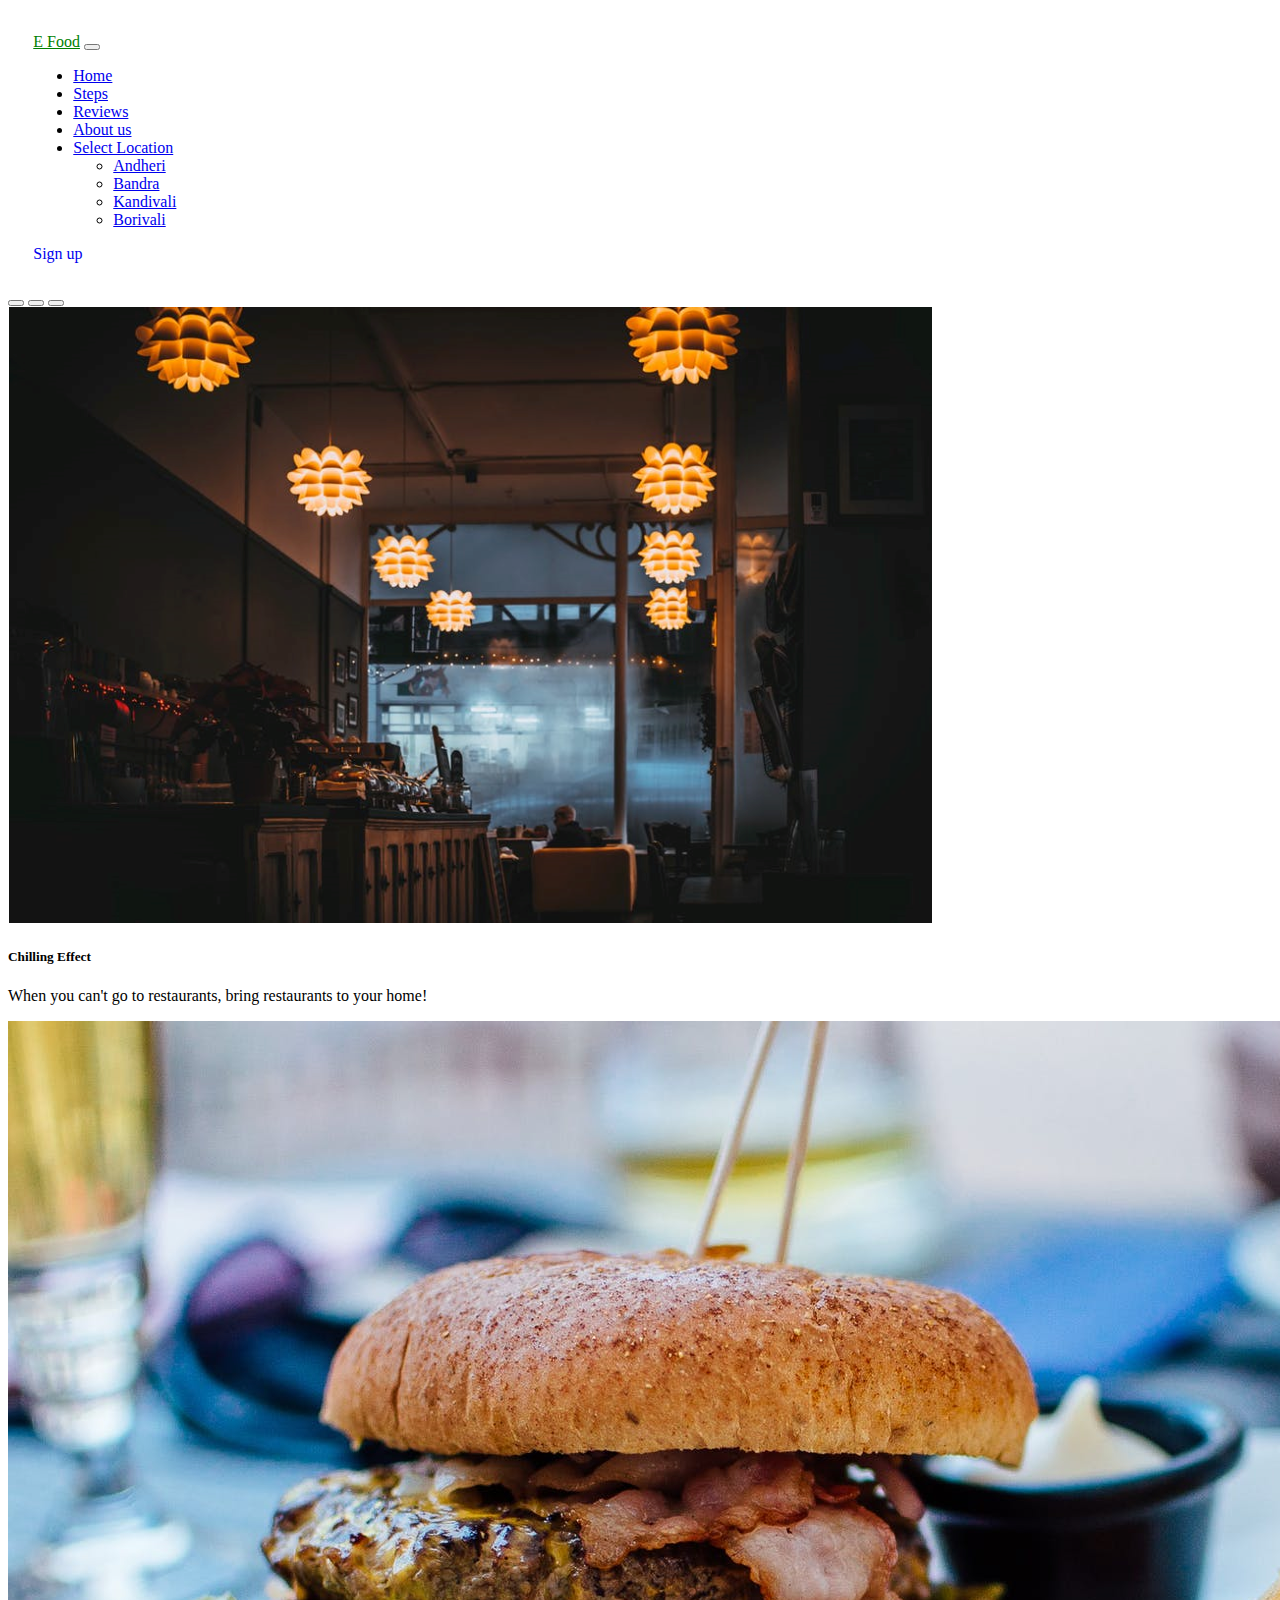
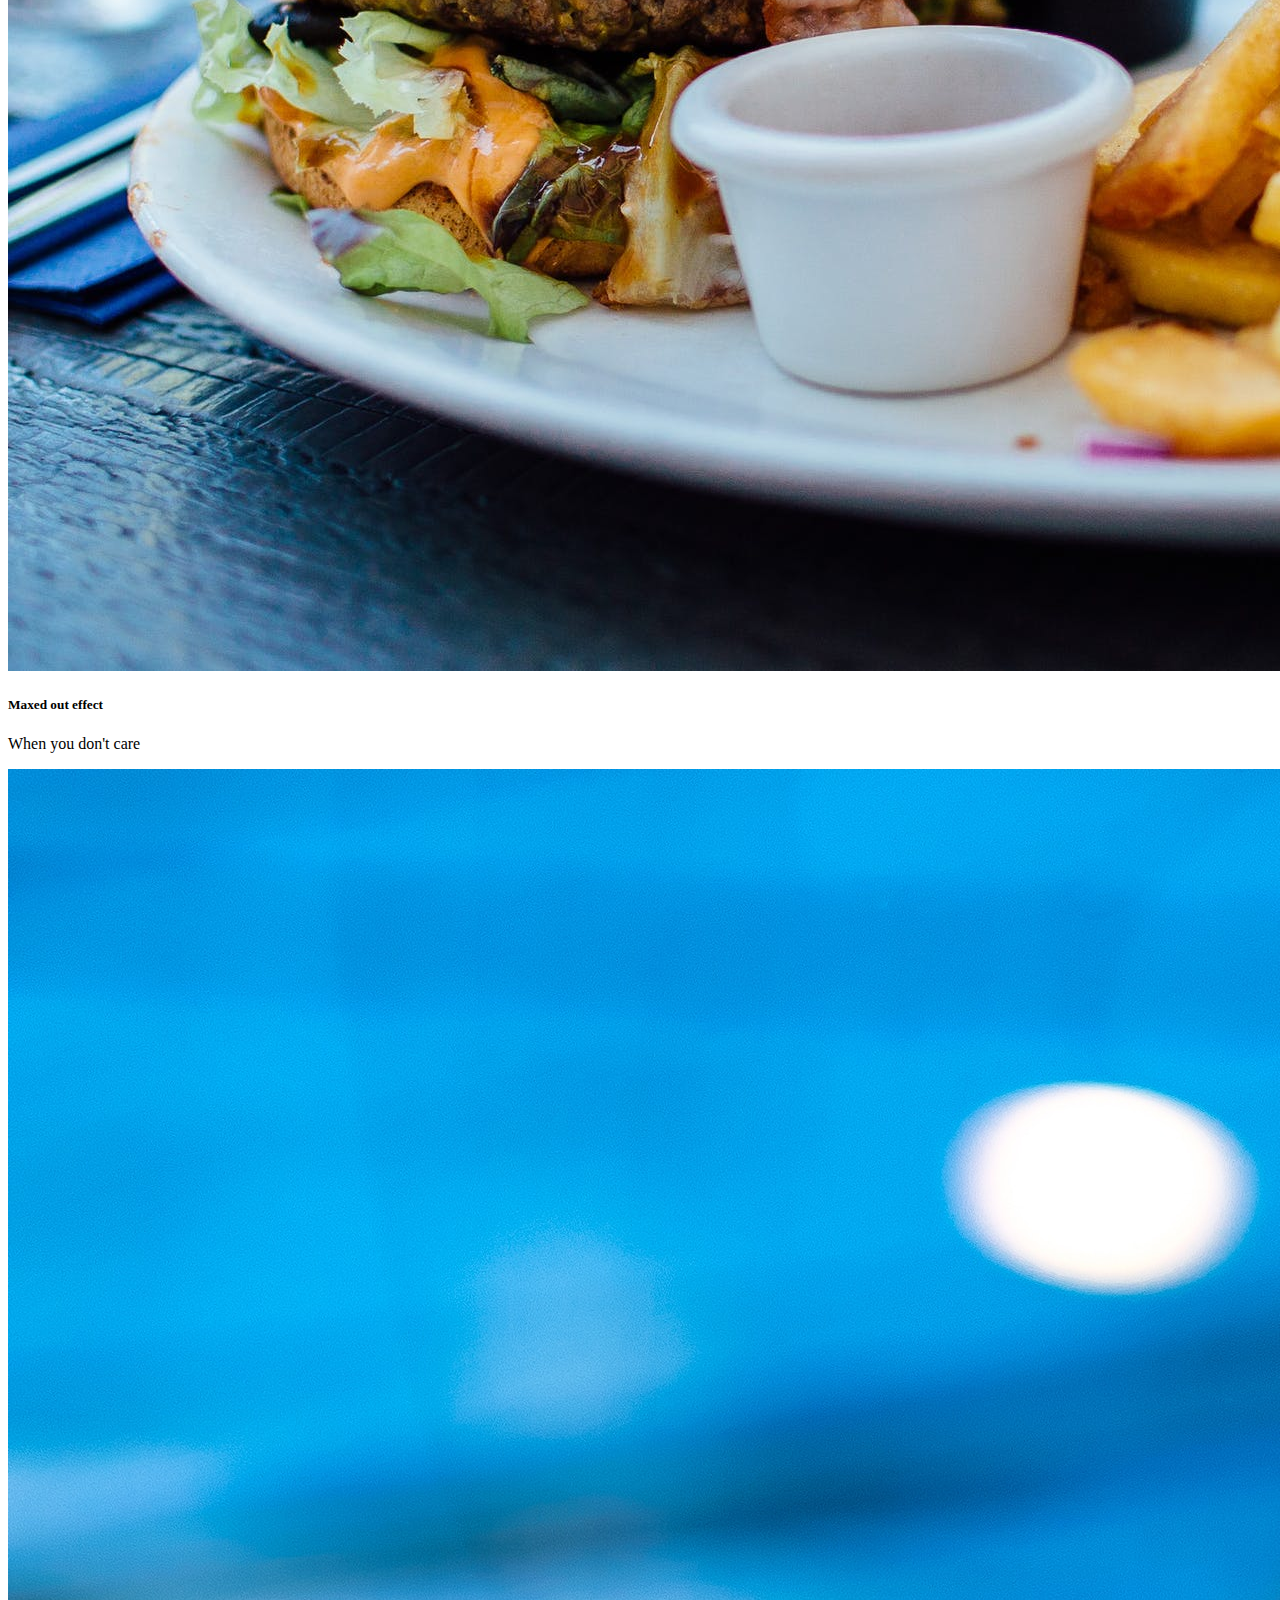
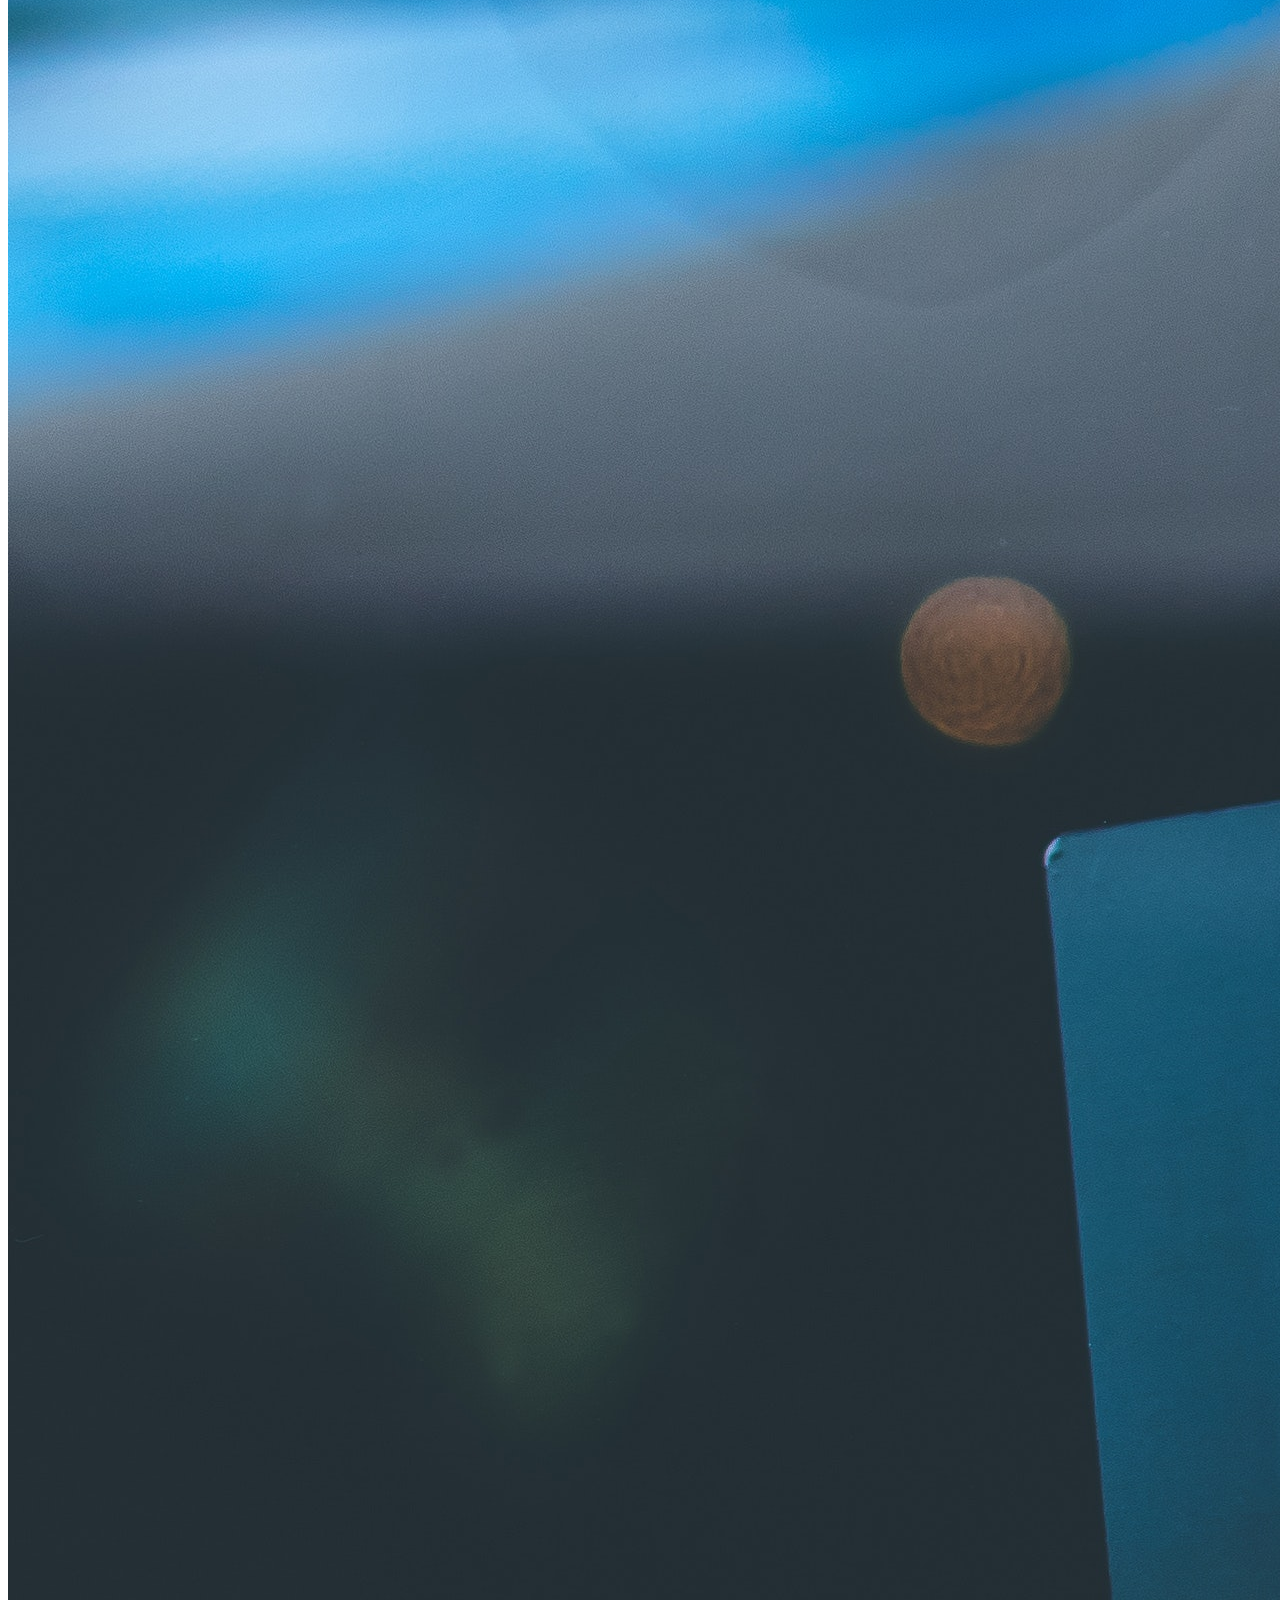
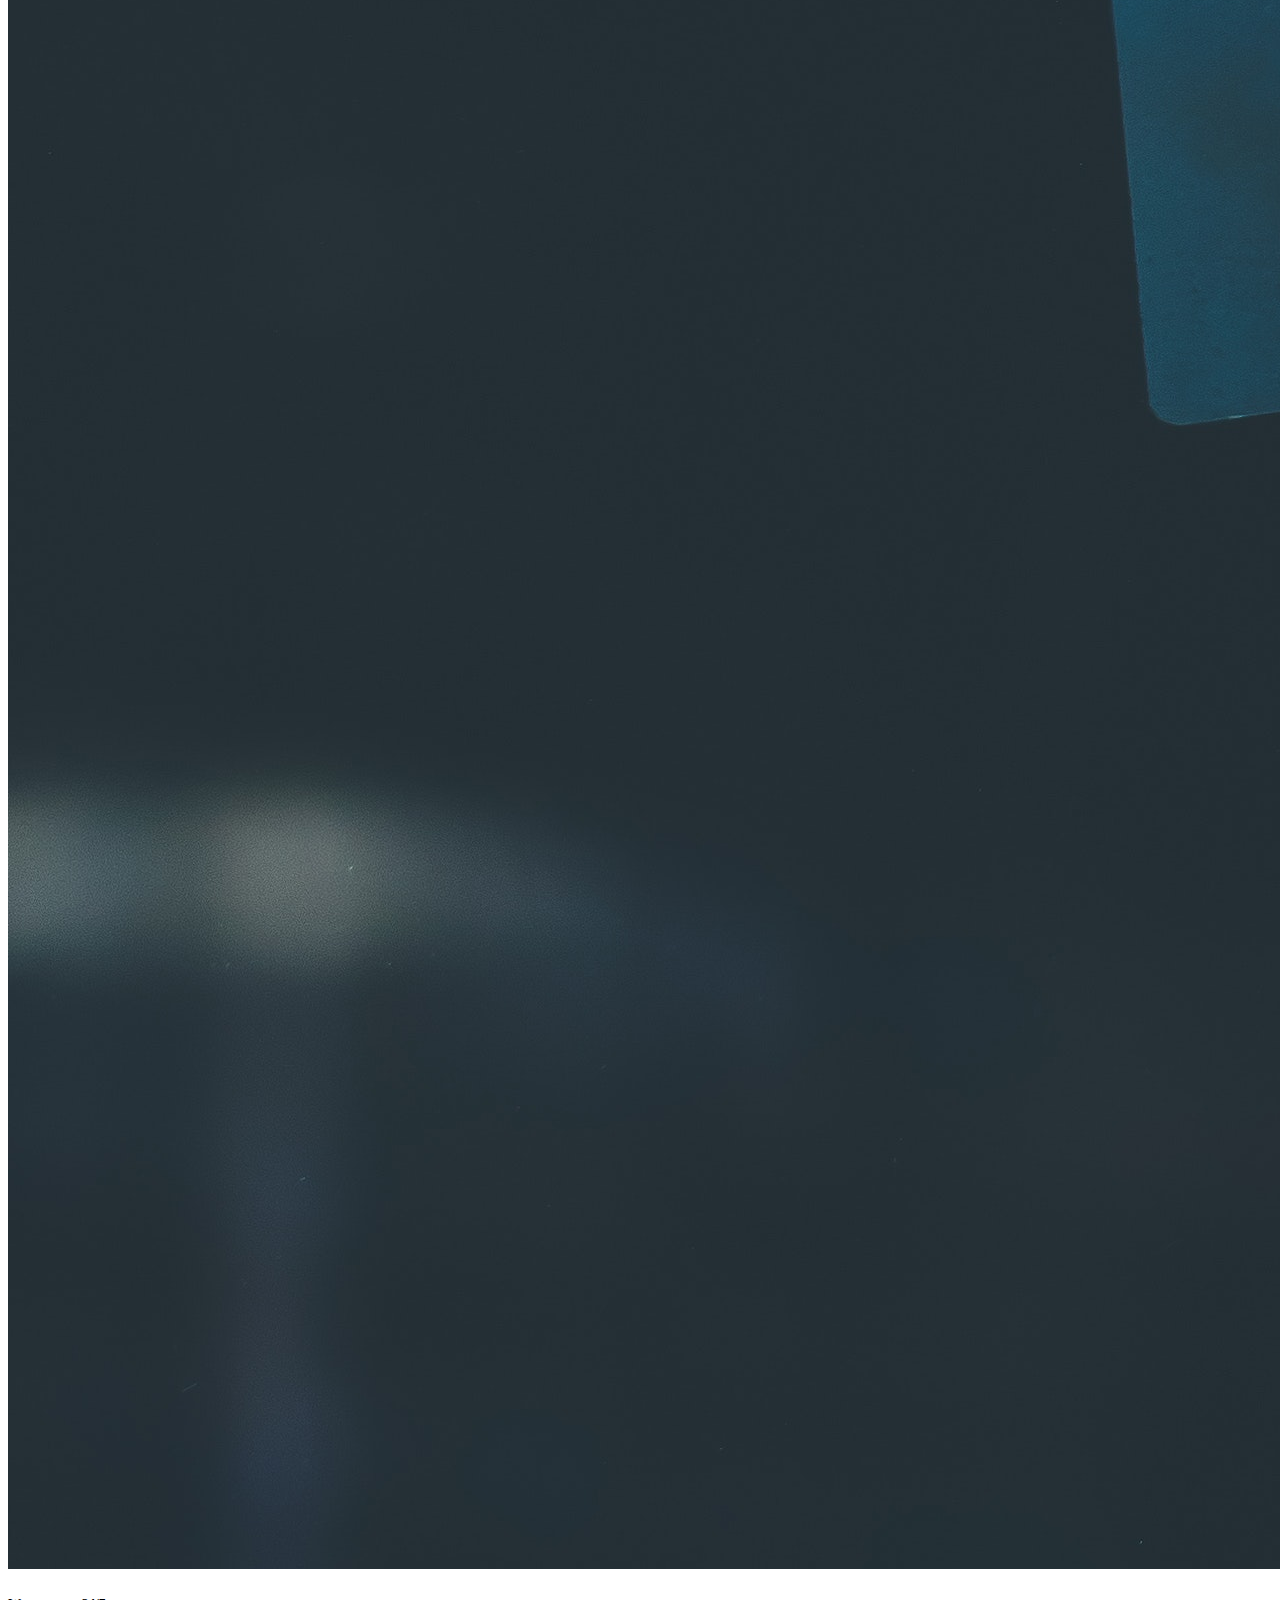
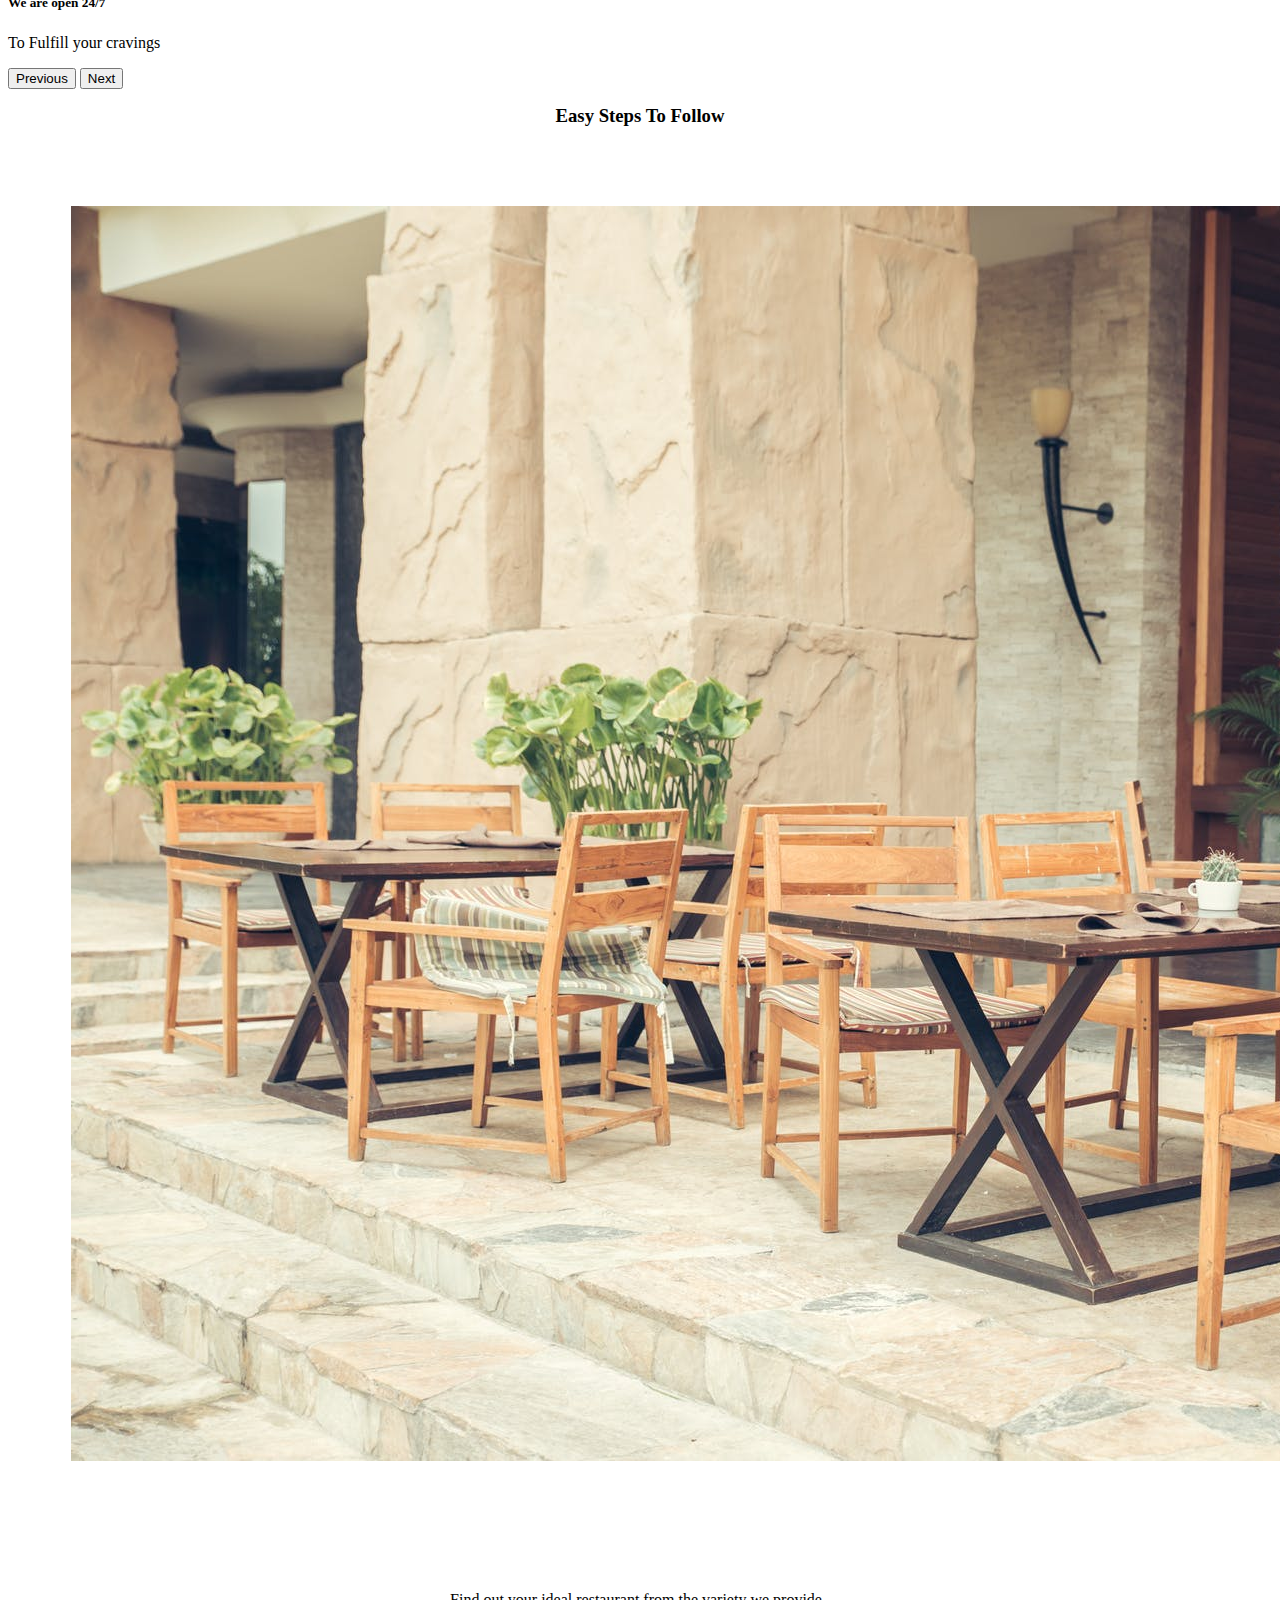
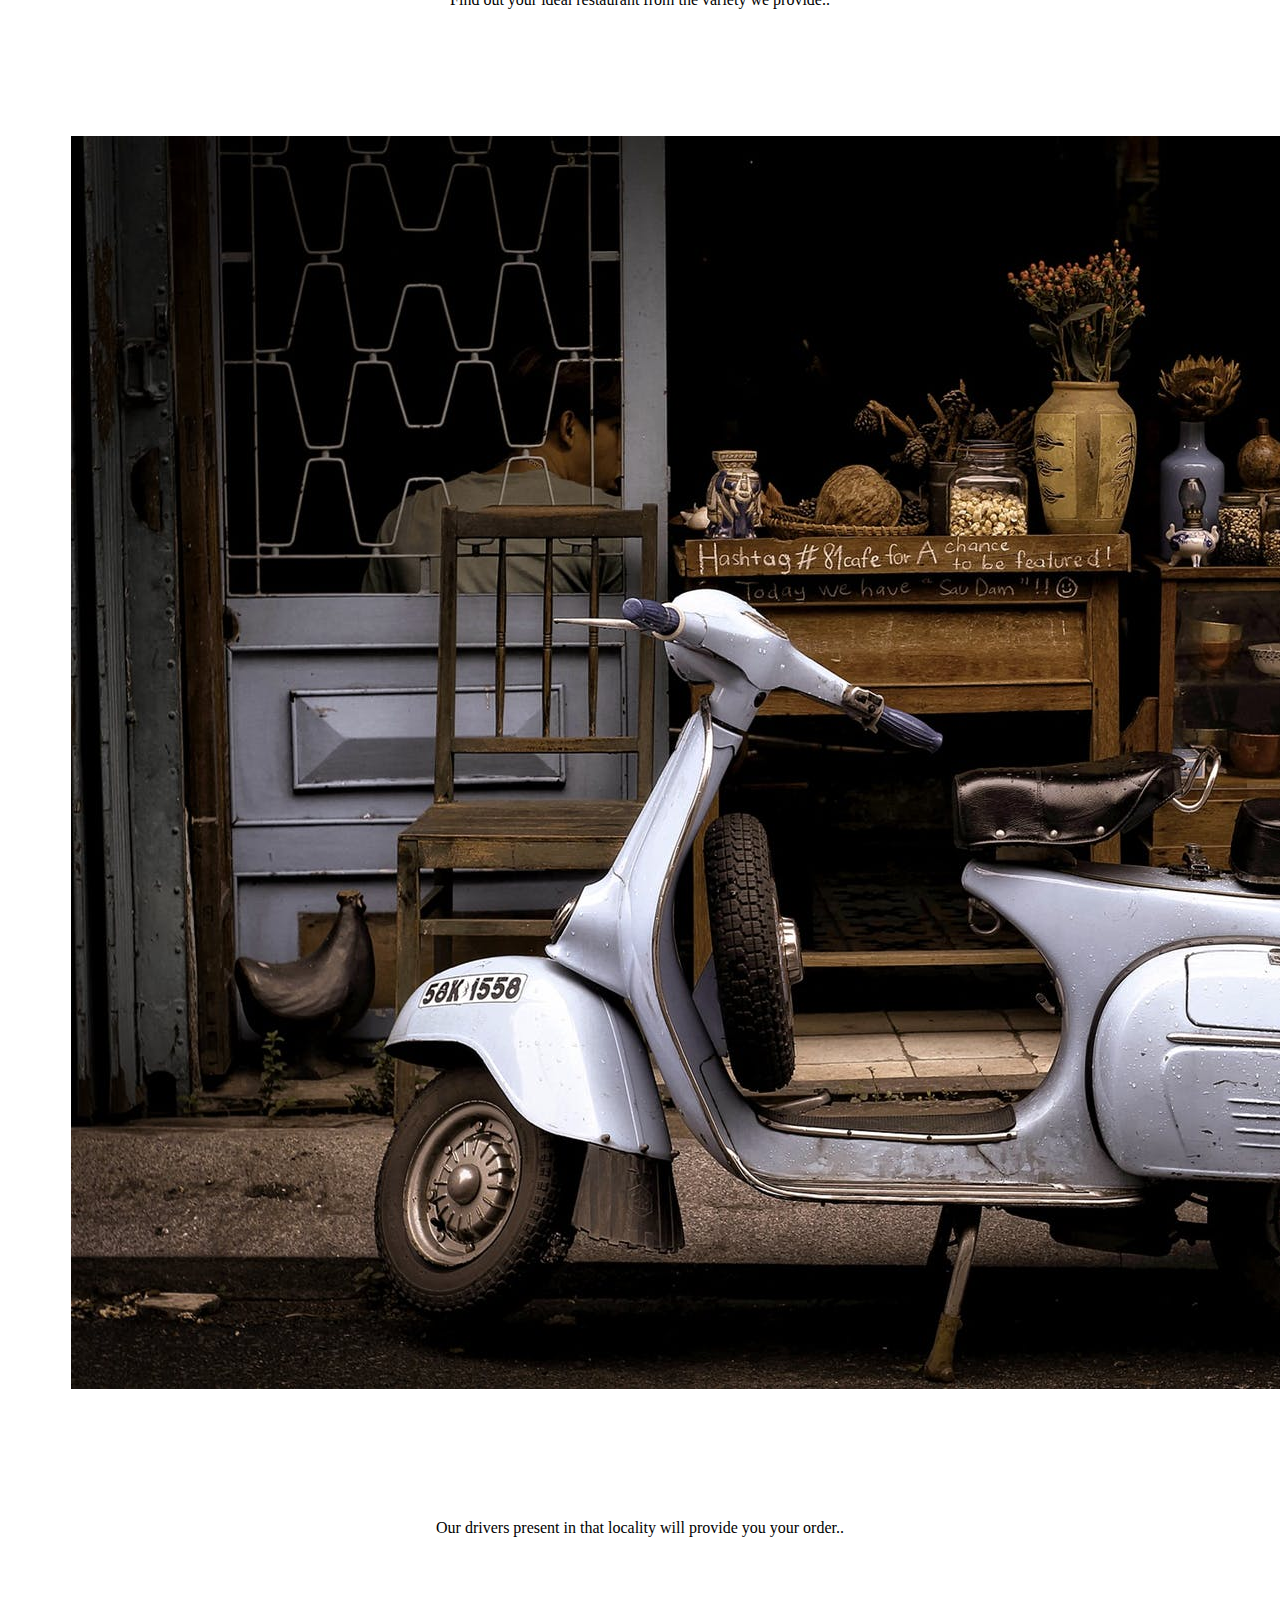
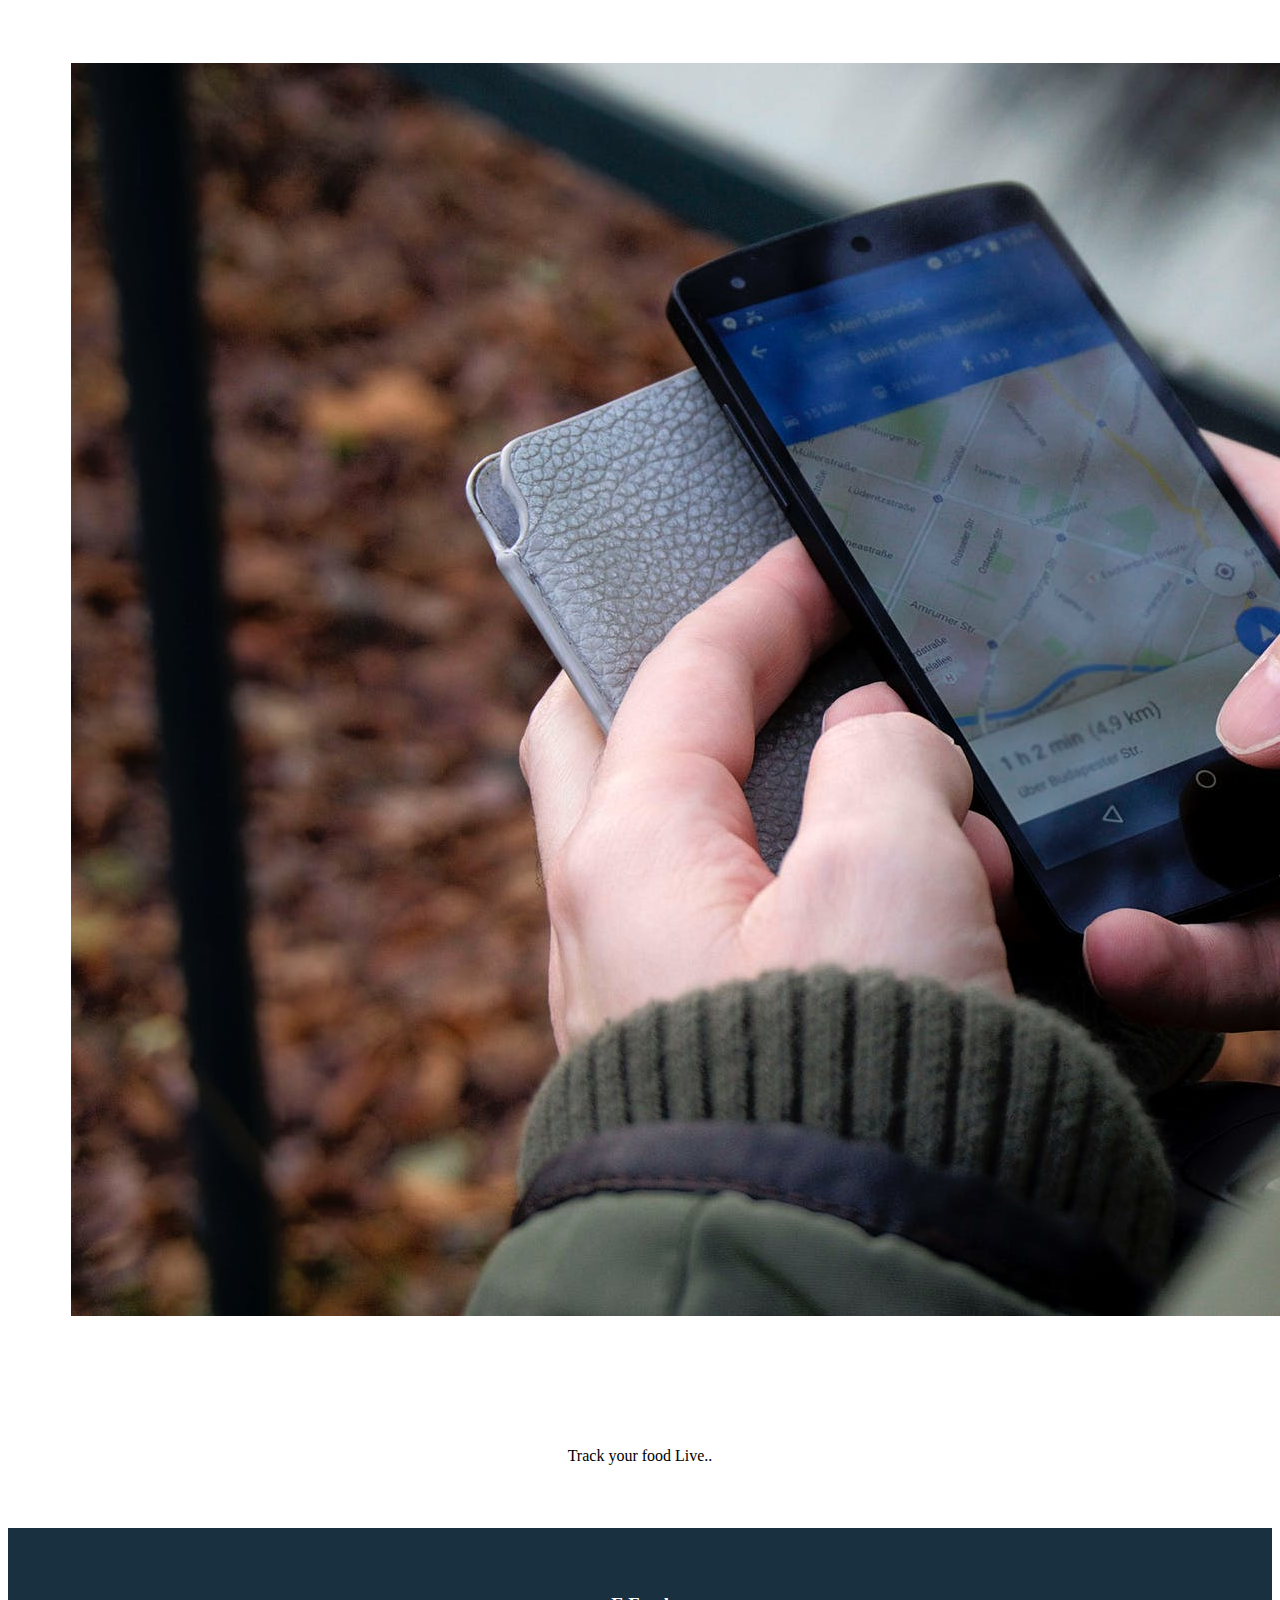
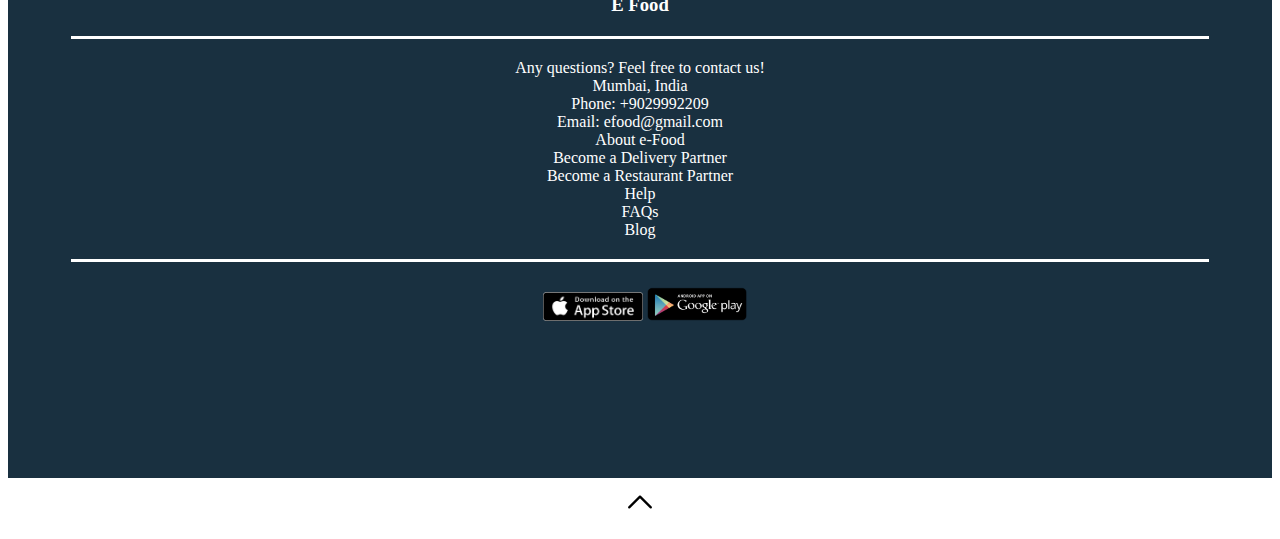
<file: index.html>
<!DOCTYPE html>
<html lang="en">
<head>
    <meta charset="UTF-8">
    <meta http-equiv="X-UA-Compatible" content="IE=edge">
    <meta name="viewport" content="width=device-width, initial-scale=1.0">
    <!-- CSS only -->
    <link href="https://cdn.jsdelivr.net/npm/bootstrap@5.2.0/dist/css/bootstrap.min.css" rel="stylesheet" integrity="sha384-gH2yIJqKdNHPEq0n4Mqa/HGKIhSkIHeL5AyhkYV8i59U5AR6csBvApHHNl/vI1Bx" crossorigin="anonymous">
    <!-- JavaScript Bundle with Popper -->
    <!-- Latest compiled and minified CSS -->
    <!-- <link rel="stylesheet" href="https://cdn.jsdelivr.net/npm/bootstrap@3.3.7/dist/css/bootstrap.min.css" integrity="sha384-BVYiiSIFeK1dGmJRAkycuHAHRg32OmUcww7on3RYdg4Va+PmSTsz/K68vbdEjh4u" crossorigin="anonymous"> -->
    <script src="https://cdn.jsdelivr.net/npm/bootstrap@5.2.0/dist/js/bootstrap.bundle.min.js" integrity="sha384-A3rJD856KowSb7dwlZdYEkO39Gagi7vIsF0jrRAoQmDKKtQBHUuLZ9AsSv4jD4Xa" crossorigin="anonymous"></script>
    <link rel="stylesheet" href="css/styles.css">
    <title>Eat Best</title>
</head>

<body>

    <nav class="navbar navbar-expand-lg fixed-top bg-light">
        <div class="container-fluid">
          <a class="navbar-brand" href="#">E Food</a>
          <button class="navbar-toggler" type="button" data-bs-toggle="collapse" data-bs-target="#navbarText" aria-controls="navbarText" aria-expanded="false" aria-label="Toggle navigation">
            <span class="navbar-toggler-icon"></span>
          </button>
          <div class="collapse navbar-collapse" id="navbarText">
            <ul class="navbar-nav me-auto mb-2 mb-lg-0">
              <li class="nav-item">
                <a class="nav-link" aria-current="page" href="#">Home</a>
              </li>
              <li class="nav-item">
                <a class="nav-link" href="#steps">Steps</a>
              </li>
              <li class="nav-item">
                <a class="nav-link" href="#">Reviews</a>
              </li>
              <li class="nav-item">
                <a class="nav-link" href="#section4">About us</a>
              </li>
              <li class="nav-item dropdown">
                <a class="nav-link dropdown-toggle" href="#" role="button" data-bs-toggle="dropdown" aria-expanded="false">
                  Select Location
                </a>
                <ul class="dropdown-menu">
                  <li><a class="dropdown-item" href="andheri.html">Andheri</a></li>
                  <li><a class="dropdown-item" href="bandra.html">Bandra</a></li>
                  <li><a class="dropdown-item" href="kandivali.html">Kandivali</a></li>
                  <li><a class="dropdown-item" href="borivali.html">Borivali</a></li>
                </ul>
              </li>

            </ul>
            <span class="navbar-text">
              <a href="signup.html">Sign up</a>
            </span>
          </div>
        </div>
      </nav>

      <div id="carouselExampleIndicators" class="carousel slide" data-bs-ride="true">
        <div class="carousel-indicators">
          <button type="button" data-bs-target="#carouselExampleIndicators" data-bs-slide-to="0" class="active" aria-current="true" aria-label="Slide 1"></button>
          <button type="button" data-bs-target="#carouselExampleIndicators" data-bs-slide-to="1" aria-label="Slide 2"></button>
          <button type="button" data-bs-target="#carouselExampleIndicators" data-bs-slide-to="2" aria-label="Slide 3"></button>
        </div>
        <div class="carousel-inner">
          <div class="carousel-item active">
            <img src="images/mn1.png" class="d-block w-100" alt="...">
            <div class="carousel-caption d-none d-md-block">
                <h5>Chilling Effect</h5>
                <p>When you can't go to restaurants, bring restaurants to your home!</p>
            </div>
          </div>
          <div class="carousel-item">
            <img src="images/main3.jpg" class="d-block w-100" alt="...">
            <div class="carousel-caption d-none d-md-block">
                <h5>Maxed out effect</h5>
                <p>When you don't care</p>
            </div>
          </div>
          <div class="carousel-item">
            <img src="images/main6.jpg" class="d-block w-100" alt="...">
            <div class="carousel-caption d-none d-md-block">
                <h5>We are open 24/7</h5>
                <p>To Fulfill your cravings</p>
                </div>
            </div>
            </div>

        <button class="carousel-control-prev" type="button" data-bs-target="#carouselExampleIndicators" data-bs-slide="prev">
          <span class="carousel-control-prev-icon" aria-hidden="true"></span>
          <span class="visually-hidden">Previous</span>
        </button>
        <button class="carousel-control-next" type="button" data-bs-target="#carouselExampleIndicators" data-bs-slide="next">
          <span class="carousel-control-next-icon" aria-hidden="true"></span>
          <span class="visually-hidden">Next</span>
        </button>
      </div>


      <div class="container-fluid" id="steps">
        <h3>Easy Steps To Follow</h3>
        <div class="row">        
            <div class="card col-md-6">
                <img src="images/step1.jpeg" alt="" srcset="">
            </div>
            <div class="card col-md-6">
                <p>Find out your ideal restaurant
                    from the variety we provide..</p>
            </div>

            <div class="card col-md-6">
                <img src="images/step2.jpeg" alt="" srcset="">
            </div>
            <div class="card col-md-6">
                <p>Our drivers present in that locality
                    will provide you your order..</p>
            </div>

            <div class="card col-md-6">
                <img src="images/step3.jpg" alt="" srcset="">
            </div>
            <div class="card col-md-6">
                <p>Track your food Live..</p>
            </div>
        </div>
      </div>
      
      <div class="container-fluid section-third" id="section4">
            <h3>E Food</h3>
            <div class="row">
                <hr>
                    <div class="col-md-4">
                        <a href="">Any questions? Feel free to contact us!</a><br>
                        <a href="">Mumbai, India</a><br>
                        <a href="">Phone: +9029992209</a><br>
                        <a href="">Email: efood@gmail.com</a><br>
                    </div>

                    <div class="col-md-4">
                        <a href="">About e-Food</a><br>
                        <a href="">Become a Delivery Partner</a><br>
                        <a href="">Become a Restaurant Partner</a><br>
                    </div>

                    <div class="col-md-4">
                        <a href="">Help</a><br>
                        <a href="">FAQs</a><br>
                        <a href="">Blog</a><br>
                    </div>

                <hr>

                <div class="section-four">
                        <div>
                            <img src="images/astore.png" alt="" srcset="">
                        </div>
                        <div >
                            <img src="images/gplay.png" alt="" srcset="">
                        </div>
                </div>

            </div>
      </div>


      <div class="footer">
       <a href="#"><img src="images/upload.png" alt="" srcset=""></a>
      </div>
    
</body>
</html>
</file>
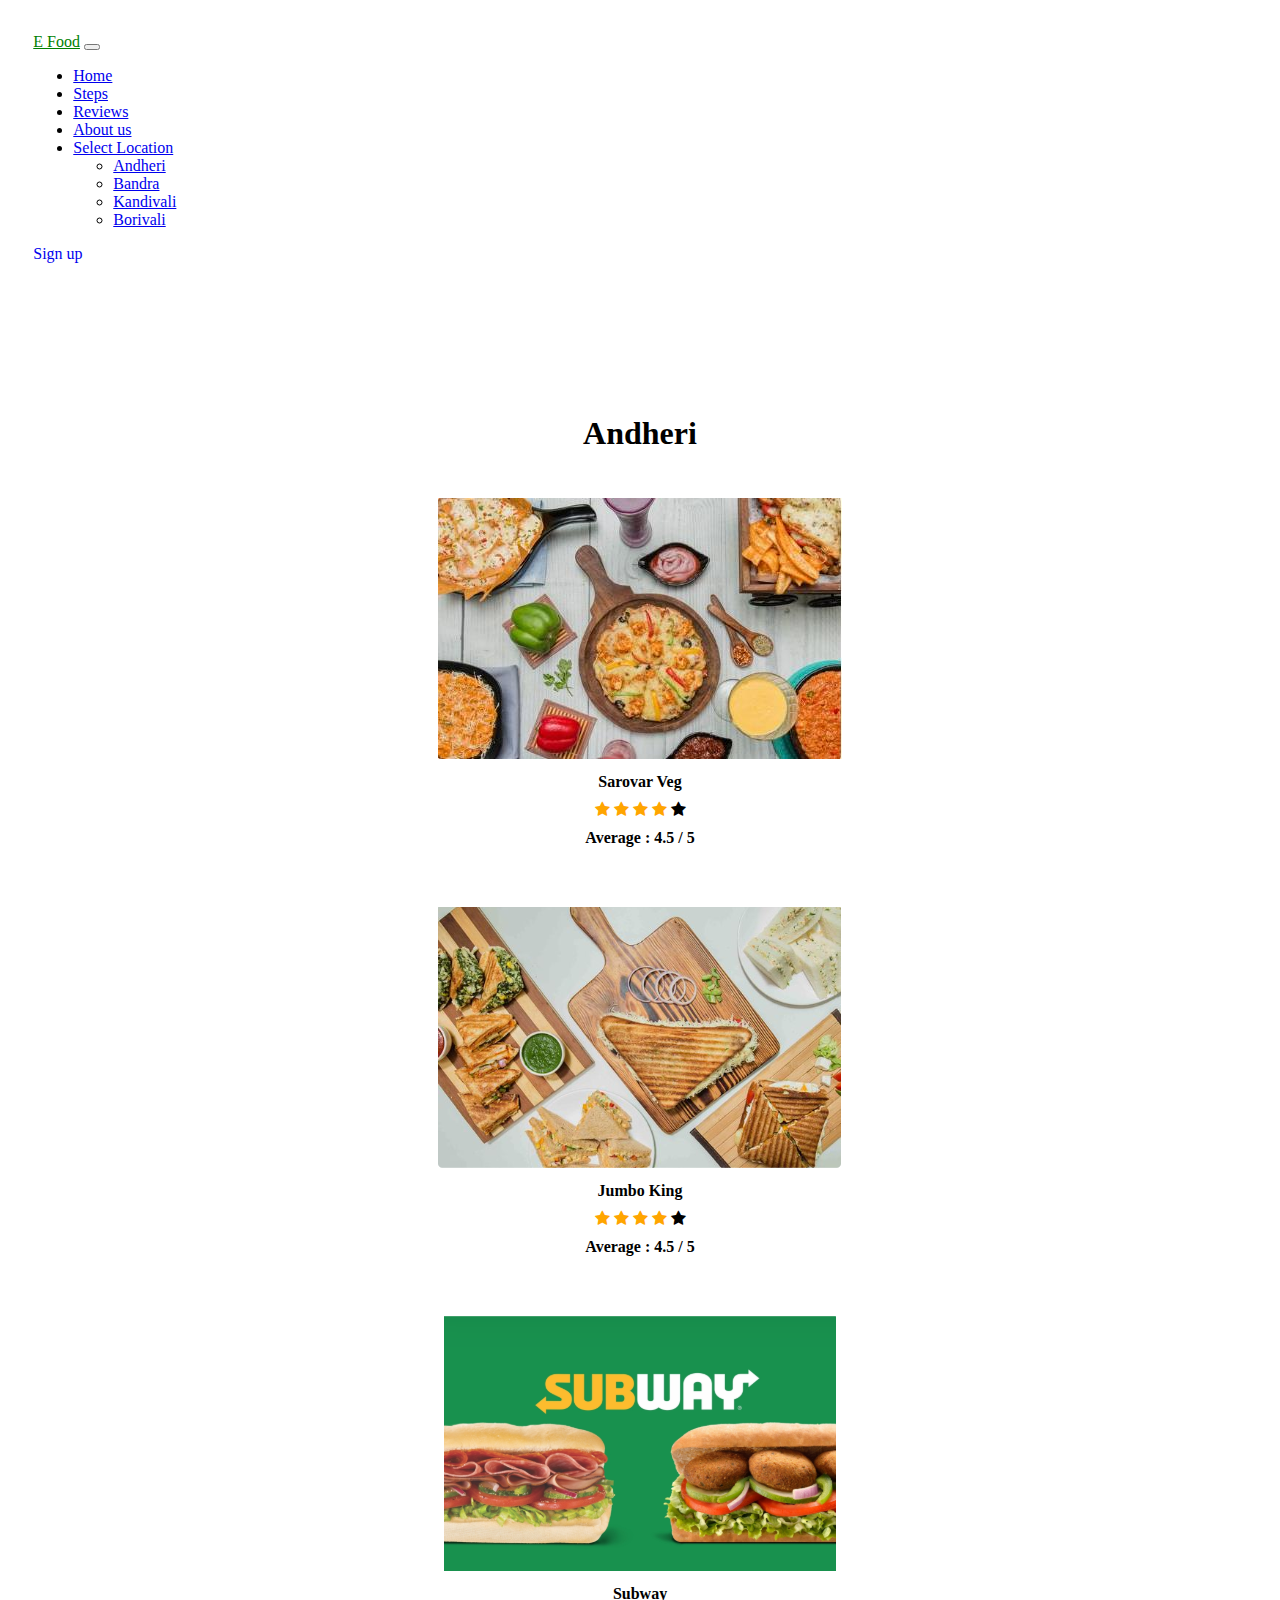
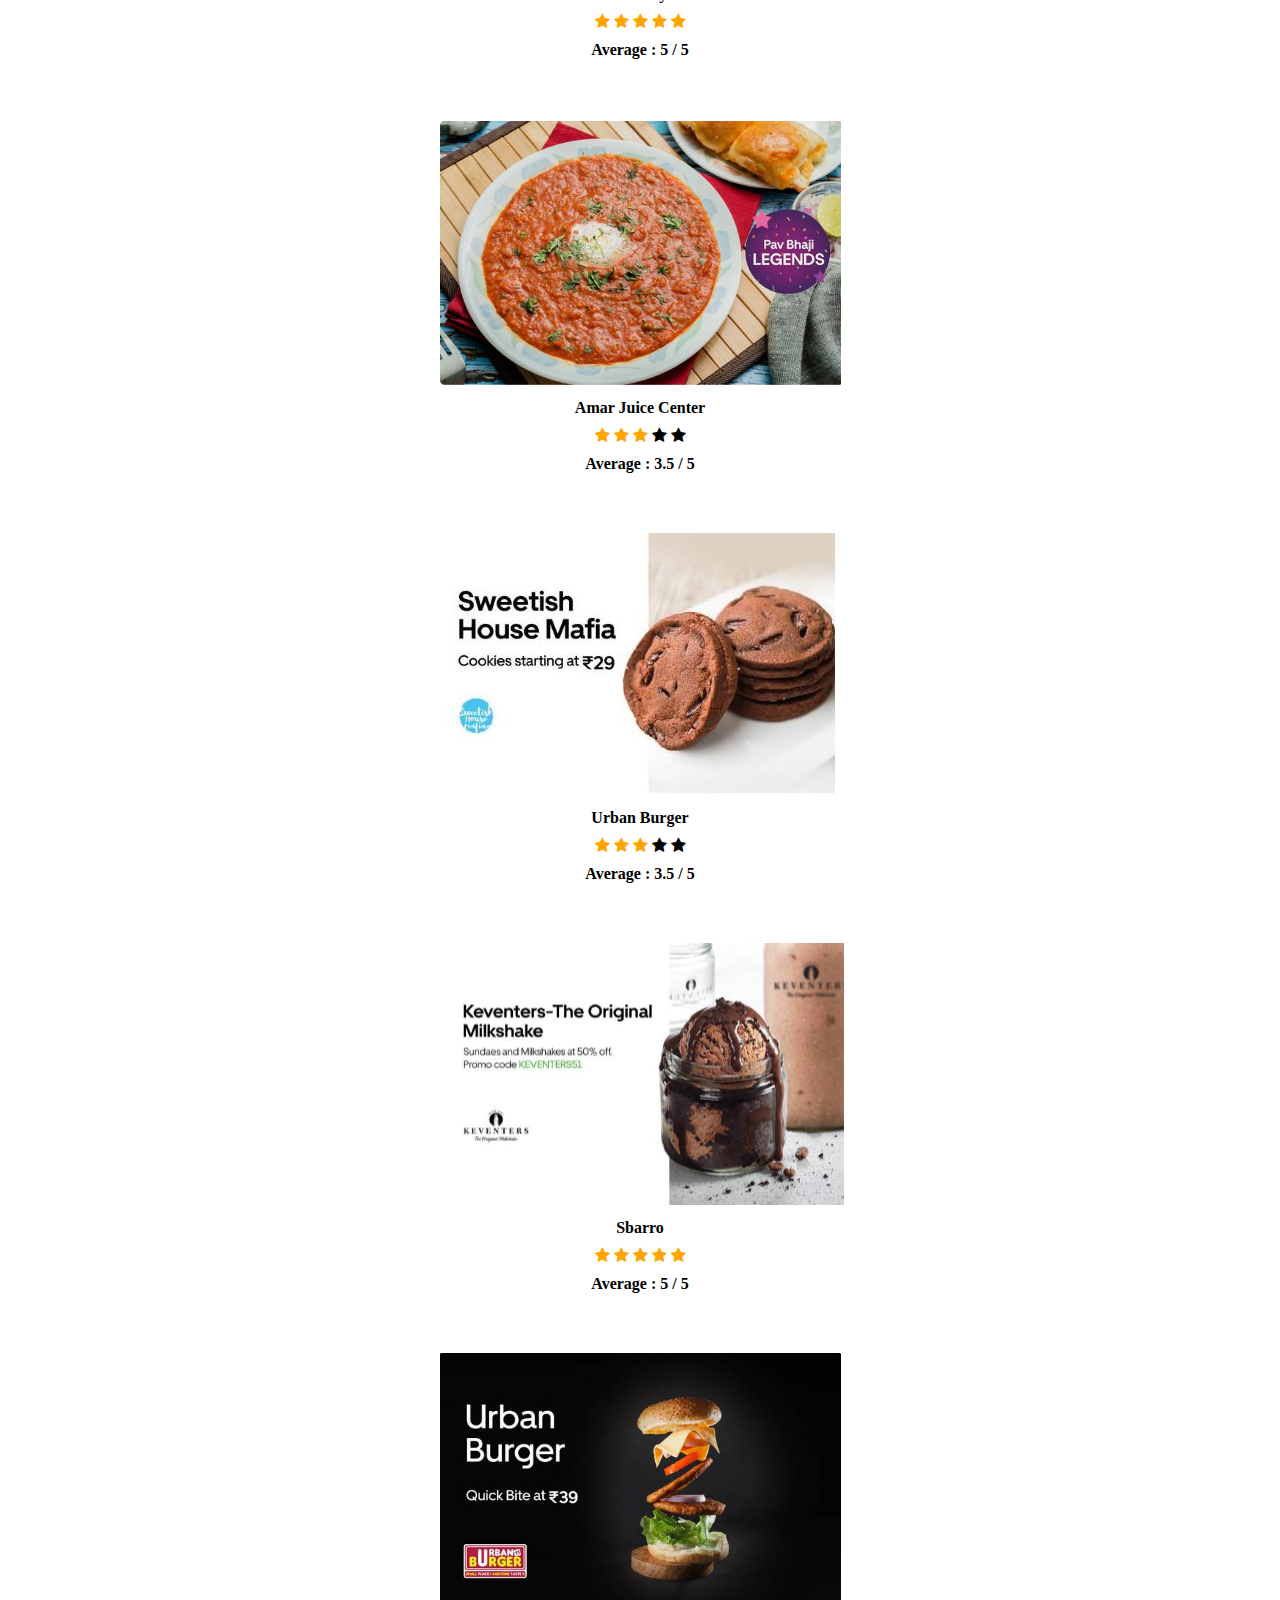
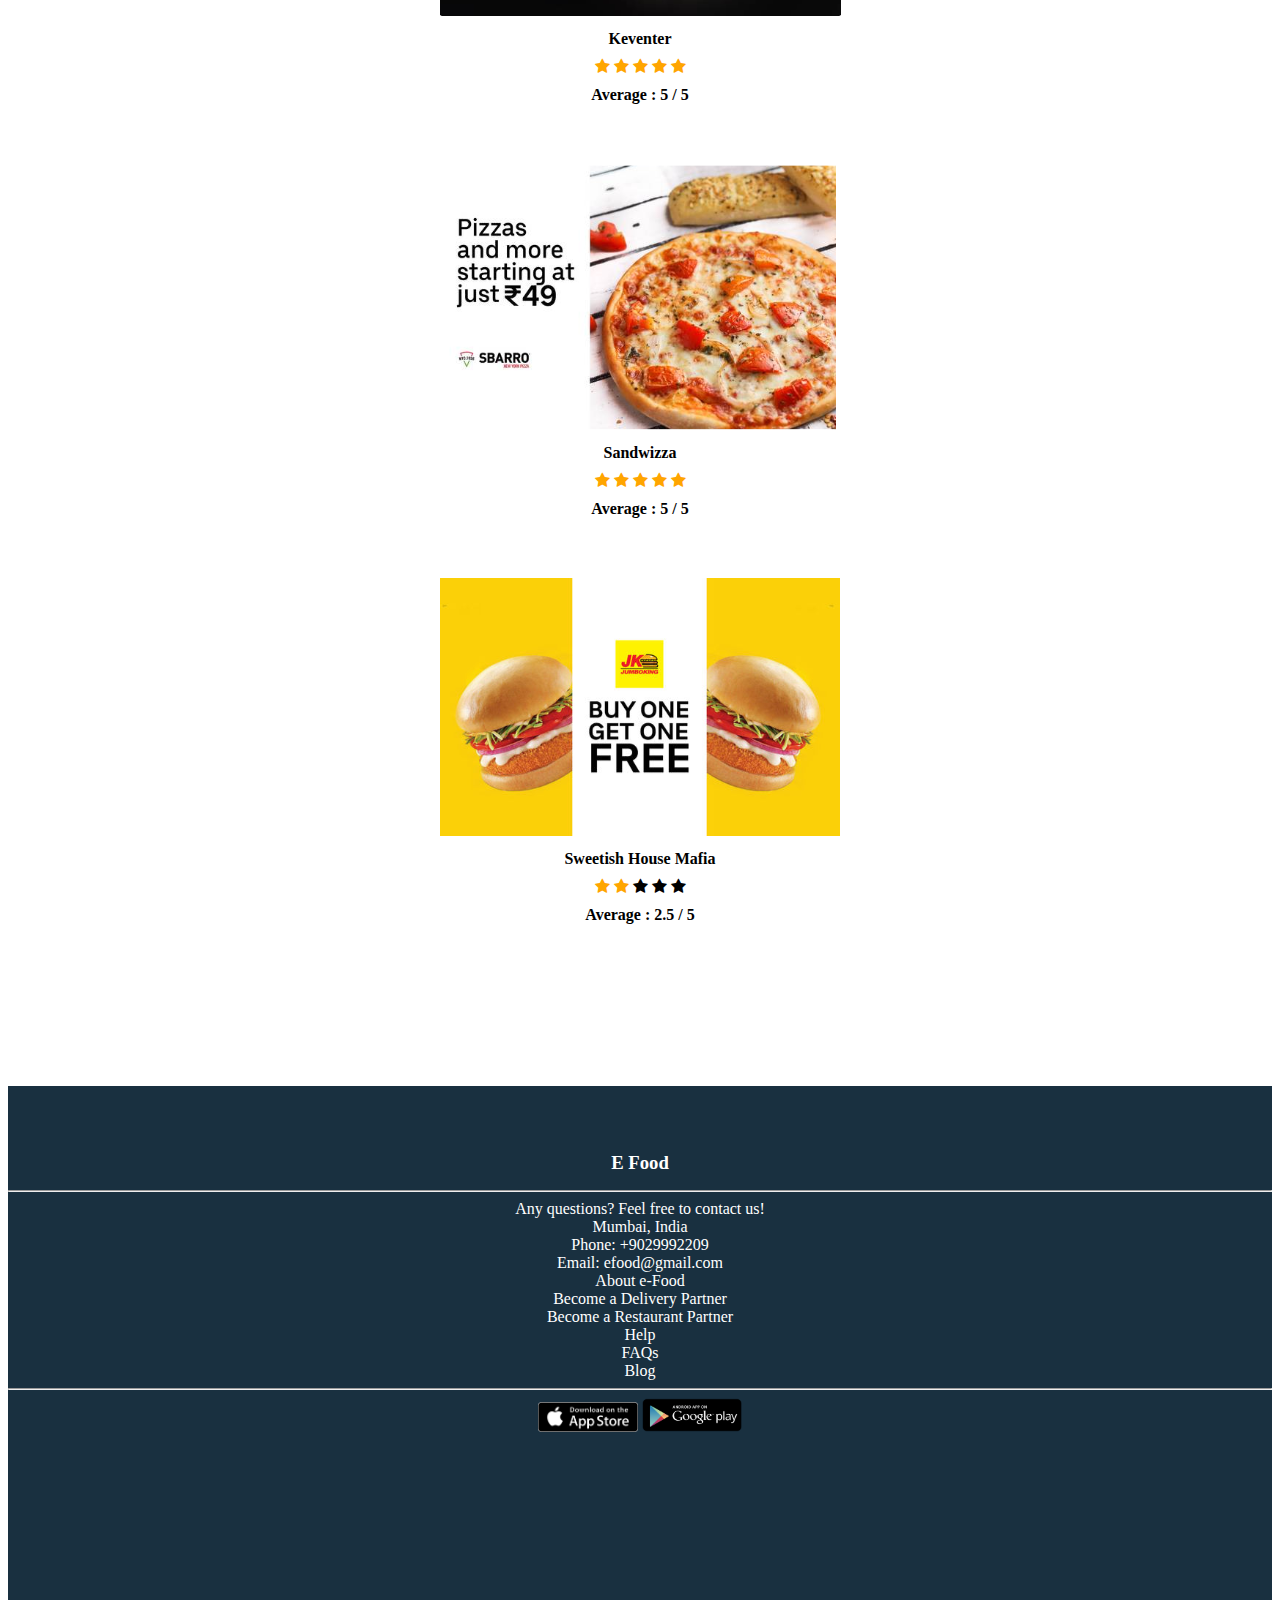
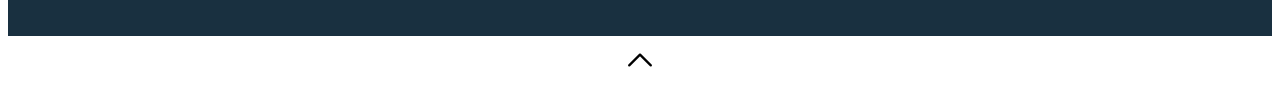
<file: andheri.html>
<!DOCTYPE html>
<html lang="en">
<head>
    <meta charset="UTF-8">
    <meta http-equiv="X-UA-Compatible" content="IE=edge">
    <meta name="viewport" content="width=device-width, initial-scale=1.0">
    <!-- CSS only -->
    <link href="https://cdn.jsdelivr.net/npm/bootstrap@5.2.0/dist/css/bootstrap.min.css" rel="stylesheet" integrity="sha384-gH2yIJqKdNHPEq0n4Mqa/HGKIhSkIHeL5AyhkYV8i59U5AR6csBvApHHNl/vI1Bx" crossorigin="anonymous">
    <script src="https://cdn.jsdelivr.net/npm/bootstrap@5.2.0/dist/js/bootstrap.bundle.min.js" integrity="sha384-A3rJD856KowSb7dwlZdYEkO39Gagi7vIsF0jrRAoQmDKKtQBHUuLZ9AsSv4jD4Xa" crossorigin="anonymous"></script>
    <link rel="stylesheet" href="https://cdnjs.cloudflare.com/ajax/libs/font-awesome/4.7.0/css/font-awesome.min.css">
    <link rel="stylesheet" href="css/andheri.css">
    <title>Eat Best</title>
</head>

<body>

    <nav class="navbar navbar-expand-lg sticky-top bg-light">
        <div class="container-fluid">
          <a class="navbar-brand" href="#">E Food</a>
          <button class="navbar-toggler" type="button" data-bs-toggle="collapse" data-bs-target="#navbarText" aria-controls="navbarText" aria-expanded="false" aria-label="Toggle navigation">
            <span class="navbar-toggler-icon"></span>
          </button>
          <div class="collapse navbar-collapse" id="navbarText">
            <ul class="navbar-nav me-auto mb-2 mb-lg-0">
              <li class="nav-item">
                <a class="nav-link" aria-current="page" href="index.html">Home</a>
              </li>
              <li class="nav-item">
                <a class="nav-link" href="index.html">Steps</a>
              </li>
              <li class="nav-item">
                <a class="nav-link" href="#">Reviews</a>
              </li>
              <li class="nav-item">
                <a class="nav-link" href="#section4">About us</a>
              </li>
              <li class="nav-item dropdown">
                <a class="nav-link dropdown-toggle" href="#" role="button" data-bs-toggle="dropdown" aria-expanded="false">
                  Select Location
                </a>
                <ul class="dropdown-menu">
                  <li><a class="dropdown-item" href="andheri.html">Andheri</a></li>
                  <li><a class="dropdown-item" href="bandra.html">Bandra</a></li>
                  <li><a class="dropdown-item" href="kandivali.html">Kandivali</a></li>
                  <li><a class="dropdown-item" href="borivali.html">Borivali</a></li>
                </ul>
              </li>

            </ul>
            <span class="navbar-text">
              <a href="signup.html">Sign up</a>
            </span>
          </div>
        </div>
      </nav>


      <div class="container">
        <div class="row">

          <h1>Andheri</h1>
            <div class="col-md-4 card">
              <img src="images/m1.jpg" alt="" srcset="">
              <p class="card-text">Sarovar Veg</p>

              <div class="stars">
                <span class="fa fa-star checked"></span> 
                <span class="fa fa-star checked"></span>
                <span class="fa fa-star checked"></span>
                <span class="fa fa-star checked"></span>
                <span class="fa fa-star"></span>
              </div>
              <p>Average : 4.5 / 5</p>
            </div>



            <div class="col-md-4 card">
              <img src="images/m2.png" alt="" srcset="">
              <p class="card-text">Jumbo King</p>
              <div class="stars">
                <span class="fa fa-star checked"></span> 
                <span class="fa fa-star checked"></span>
                <span class="fa fa-star checked"></span>
                <span class="fa fa-star checked"></span>
                <span class="fa fa-star "></span>
              </div>
              <p>Average : 4.5 / 5</p>
            </div>
            
            <div class="col-md-4 card">
              <img src="images/m3.png" alt="" srcset="">
              <p class="card-text">Subway</p>
              <div class="stars">
                <span class="fa fa-star checked"></span> <span class="fa fa-star checked"></span>
                <span class="fa fa-star checked"></span>
                <span class="fa fa-star checked"></span>
                <span class="fa fa-star checked"></span>
              </div>
              <p>Average : 5 / 5</p>
            </div>

            <div class="col-md-4 card">
              <img src="images/n1.png" alt="" srcset="">
              <p class="card-text">Amar Juice Center</p>
              <div class="stars">
                <span class="fa fa-star checked"></span> <span class="fa fa-star checked"></span>
                <span class="fa fa-star checked"></span>
                <span class="fa fa-star "></span>
                <span class="fa fa-star "></span>
              </div>
              <p>Average : 3.5 / 5</p>
            </div>

            <div class="col-md-4 card">
              <img src="images/n3.jpg" alt="" srcset="">
              <p class="card-text">Urban Burger</p>
              <div class="stars">
                <span class="fa fa-star checked"></span> <span class="fa fa-star checked"></span>
                <span class="fa fa-star checked"></span>
                <span class="fa fa-star "></span>
                <span class="fa fa-star "></span>
              </div>
              <p>Average : 3.5 / 5</p>
            </div>

            <div class="col-md-4 card">
              <img src="images/o1.png" alt="" srcset="">
              <p class="card-text">Sbarro</p>
              <div class="stars">
                <span class="fa fa-star checked"></span> <span class="fa fa-star checked"></span>
                <span class="fa fa-star checked"></span>
                <span class="fa fa-star checked"></span>
                <span class="fa fa-star checked"></span>
              </div>
              <p>Average : 5 / 5</p>
            </div>

            <div class="col-md-4 card">
              <img src="images/o2.png" alt="" srcset="">
              <p class="card-text">Keventer</p>
              <div class="stars">
                <span class="fa fa-star checked"></span> <span class="fa fa-star checked"></span>
                <span class="fa fa-star checked"></span>
                <span class="fa fa-star checked"></span>
                <span class="fa fa-star checked"></span>
              </div>
              <p>Average : 5 / 5</p>
            </div>

            <div class="col-md-4 card">
              <img src="images/o3.png" alt="" srcset="">
              <p class="card-text">Sandwizza</p>
              <div class="stars">
                <span class="fa fa-star checked"></span> <span class="fa fa-star checked"></span>
                <span class="fa fa-star checked"></span>
                <span class="fa fa-star checked"></span>
                <span class="fa fa-star checked"></span>
              </div>
              <p>Average : 5 / 5</p>
            </div>

            <div class="col-md-4 card">
              <img src="images/p1.png" alt="" srcset="">
              <p class="card-text">Sweetish House Mafia</p>
              <div class="stars">
                <span class="fa fa-star checked"></span> <span class="fa fa-star checked"></span>
                <span class="fa fa-star"></span>
                <span class="fa fa-star"></span>
                <span class="fa fa-star"></span>
              </div>
              <p>Average : 2.5 / 5</p>
            </div>
        </div>
      </div>

      
      <div class="container-fluid section-third" id="section4">
            <h3>E Food</h3>
            <div class="row">
                <hr>
                    <div class="col-md-4">
                        <a href="">Any questions? Feel free to contact us!</a><br>
                        <a href="">Mumbai, India</a><br>
                        <a href="">Phone: +9029992209</a><br>
                        <a href="">Email: efood@gmail.com</a><br>
                    </div>

                    <div class="col-md-4">
                        <a href="">About e-Food</a><br>
                        <a href="">Become a Delivery Partner</a><br>
                        <a href="">Become a Restaurant Partner</a><br>
                    </div>

                    <div class="col-md-4">
                        <a href="">Help</a><br>
                        <a href="">FAQs</a><br>
                        <a href="">Blog</a><br>
                    </div>

                <hr>

                <div class="section-four">
                        <div>
                            <img src="images/astore.png" alt="" srcset="">
                        </div>
                        <div >
                            <img src="images/gplay.png" alt="" srcset="">
                        </div>
                </div>

            </div>
      </div>


      <div class="footer">
       <a href="#"><img src="images/upload.png" alt="" srcset=""></a>
      </div>
    
</body>
</html>
</file>
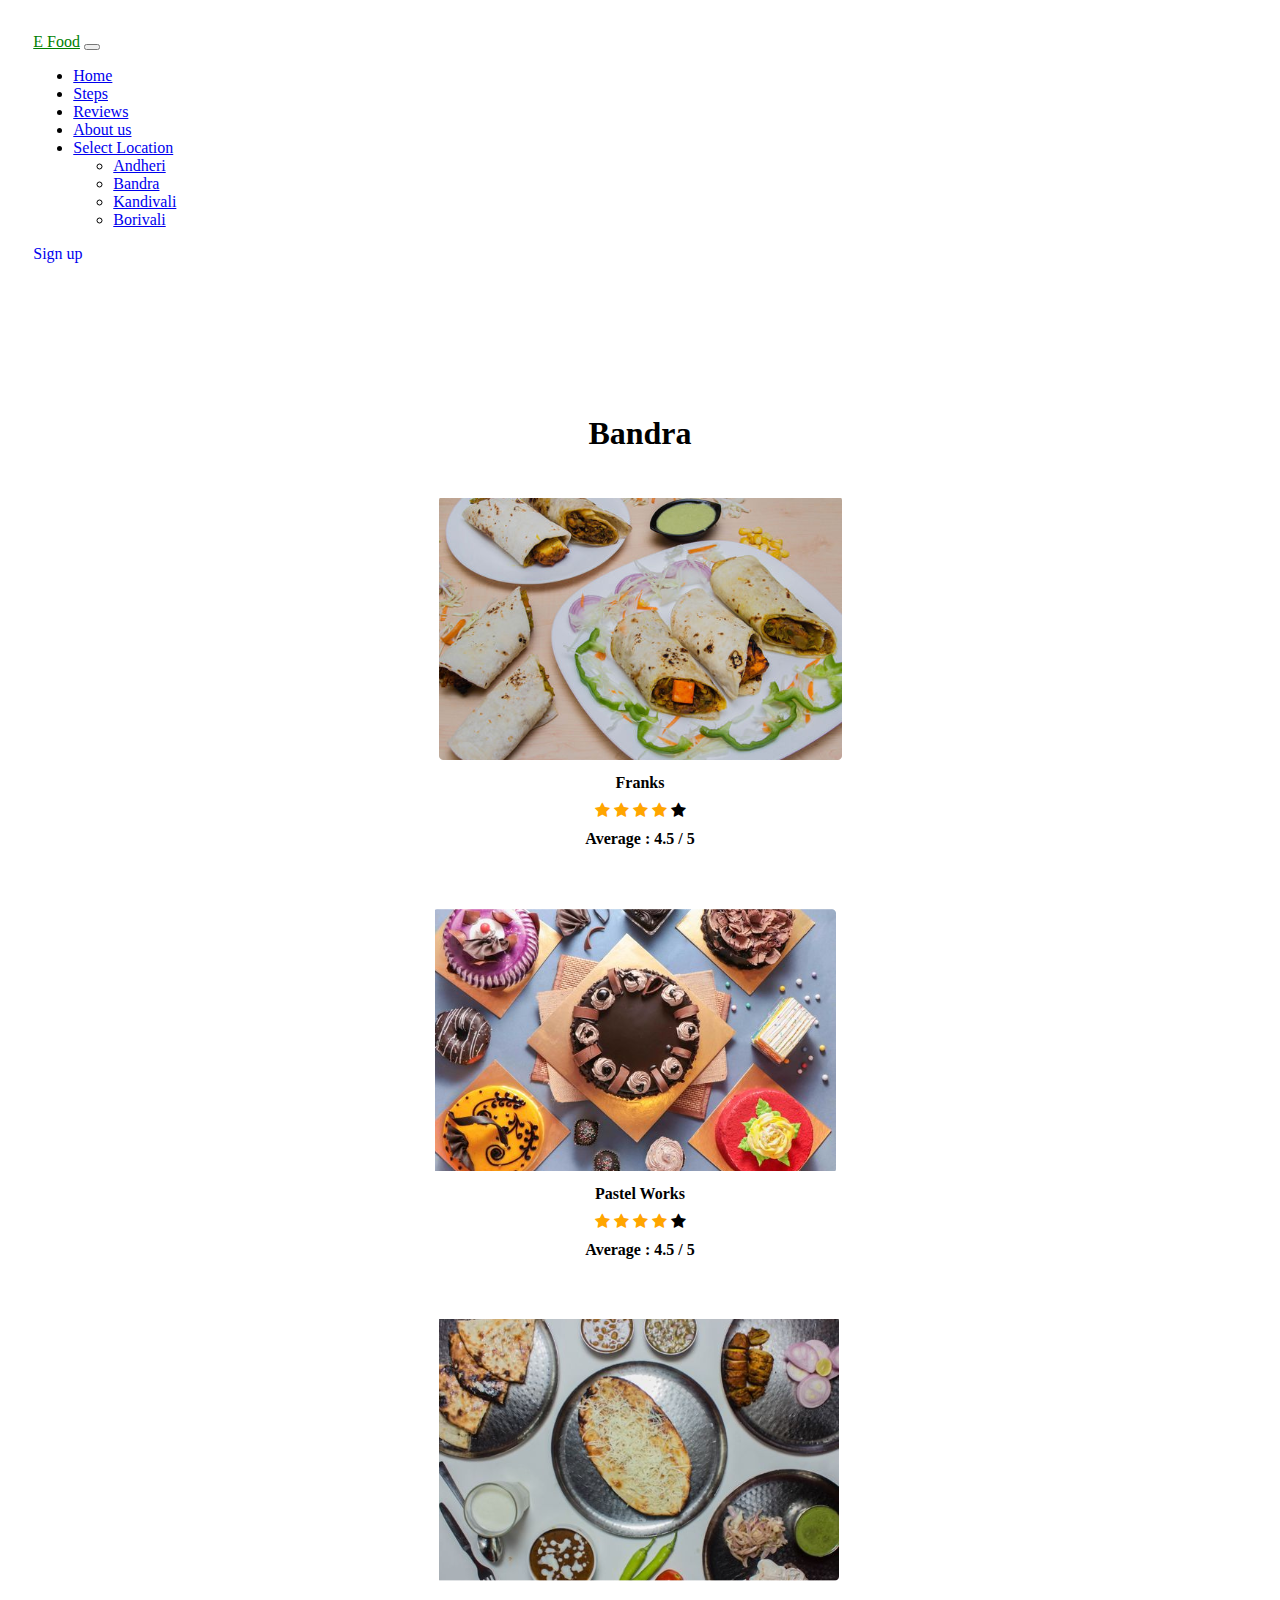
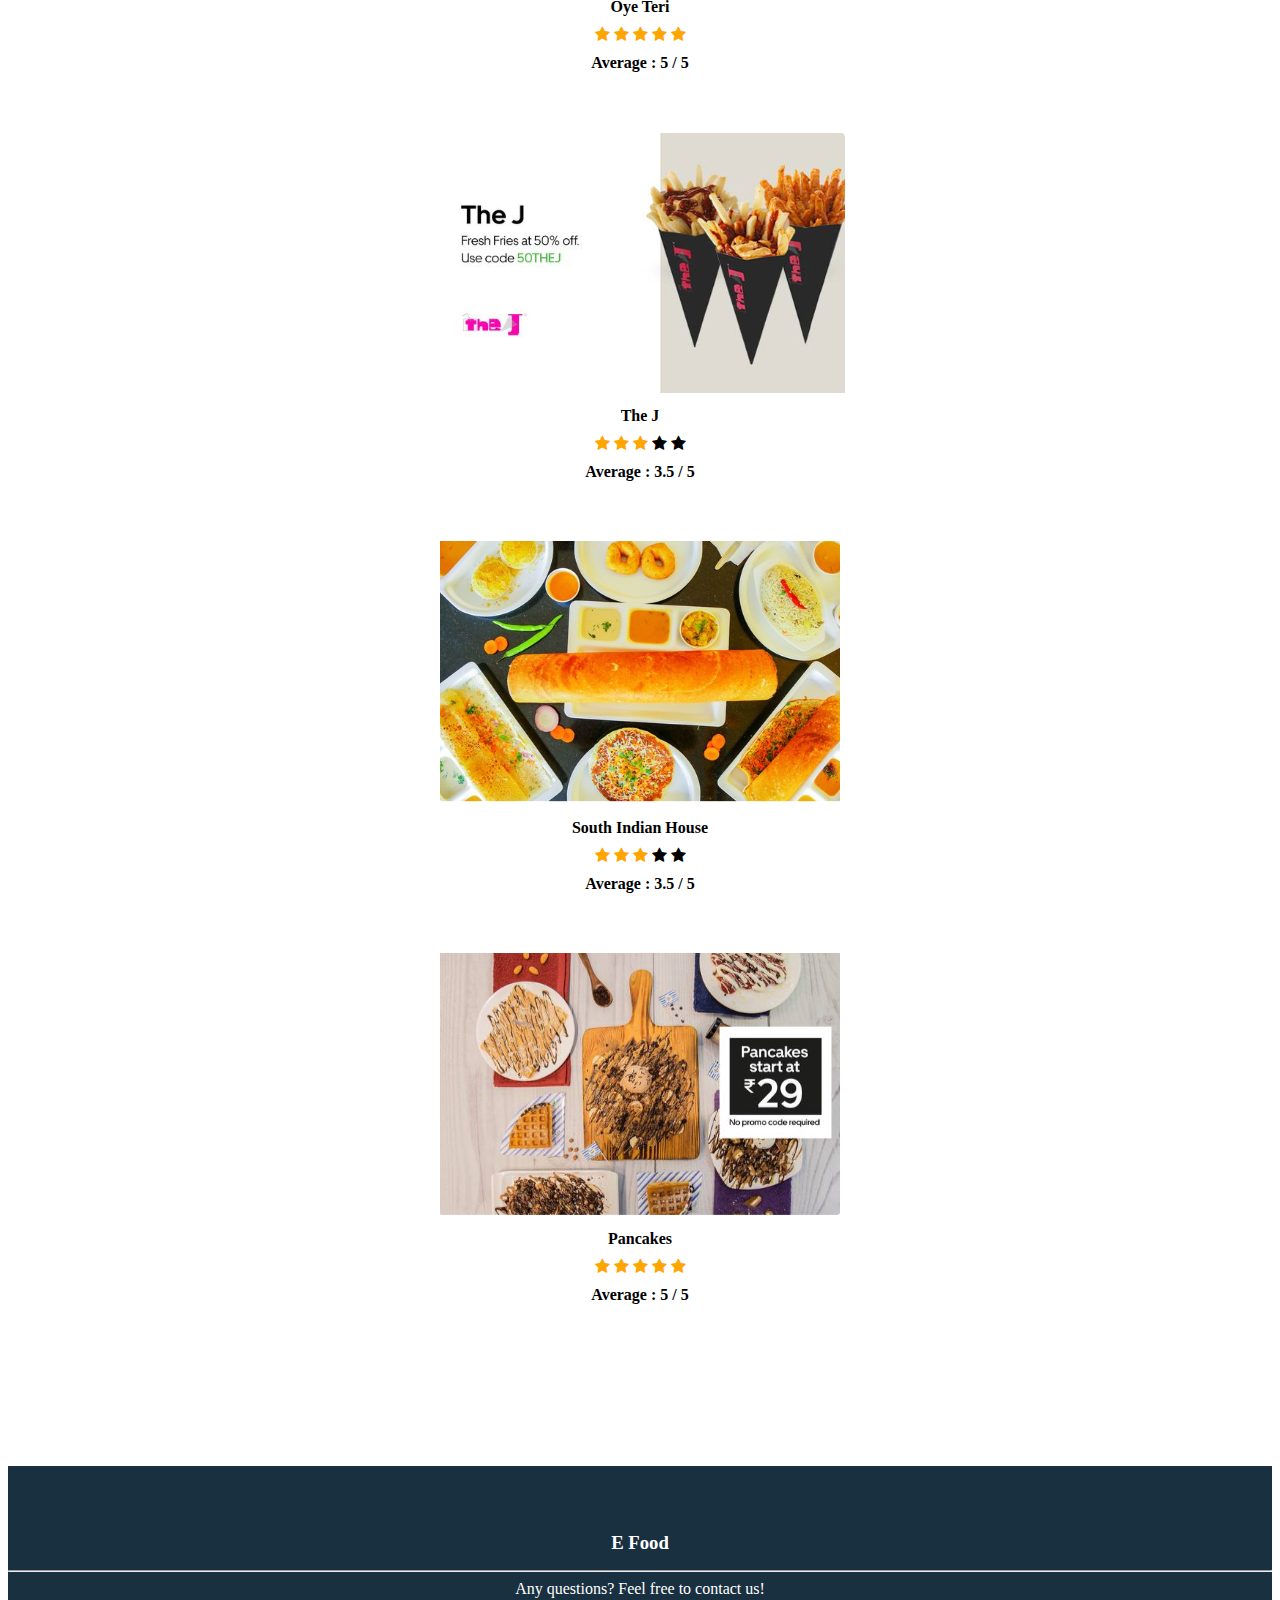
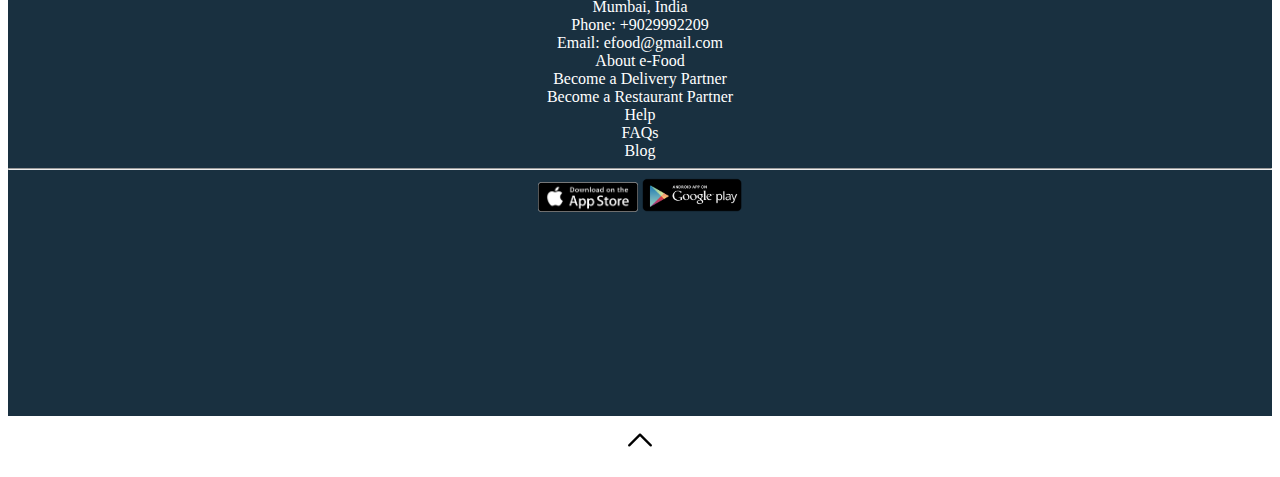
<file: bandra.html>
<!DOCTYPE html>
<html lang="en">
<head>
    <meta charset="UTF-8">
    <meta http-equiv="X-UA-Compatible" content="IE=edge">
    <meta name="viewport" content="width=device-width, initial-scale=1.0">
    <!-- CSS only -->
    <link href="https://cdn.jsdelivr.net/npm/bootstrap@5.2.0/dist/css/bootstrap.min.css" rel="stylesheet" integrity="sha384-gH2yIJqKdNHPEq0n4Mqa/HGKIhSkIHeL5AyhkYV8i59U5AR6csBvApHHNl/vI1Bx" crossorigin="anonymous">
    <script src="https://cdn.jsdelivr.net/npm/bootstrap@5.2.0/dist/js/bootstrap.bundle.min.js" integrity="sha384-A3rJD856KowSb7dwlZdYEkO39Gagi7vIsF0jrRAoQmDKKtQBHUuLZ9AsSv4jD4Xa" crossorigin="anonymous"></script>
    <link rel="stylesheet" href="https://cdnjs.cloudflare.com/ajax/libs/font-awesome/4.7.0/css/font-awesome.min.css">
    <link rel="stylesheet" href="css/andheri.css">
    <title>Eat Best</title>
</head>

<body>

    <nav class="navbar navbar-expand-lg sticky-top bg-light">
        <div class="container-fluid">
          <a class="navbar-brand" href="#">E Food</a>
          <button class="navbar-toggler" type="button" data-bs-toggle="collapse" data-bs-target="#navbarText" aria-controls="navbarText" aria-expanded="false" aria-label="Toggle navigation">
            <span class="navbar-toggler-icon"></span>
          </button>
          <div class="collapse navbar-collapse" id="navbarText">
            <ul class="navbar-nav me-auto mb-2 mb-lg-0">
              <li class="nav-item">
                <a class="nav-link" aria-current="page" href="index.html">Home</a>
              </li>
              <li class="nav-item">
                <a class="nav-link" href="index.html">Steps</a>
              </li>
              <li class="nav-item">
                <a class="nav-link" href="#">Reviews</a>
              </li>
              <li class="nav-item">
                <a class="nav-link" href="#section4">About us</a>
              </li>
              <li class="nav-item dropdown">
                <a class="nav-link dropdown-toggle" href="#" role="button" data-bs-toggle="dropdown" aria-expanded="false">
                  Select Location
                </a>
                <ul class="dropdown-menu">
                  <li><a class="dropdown-item" href="andheri.html">Andheri</a></li>
                  <li><a class="dropdown-item" href="bandra.html">Bandra</a></li>
                  <li><a class="dropdown-item" href="kandivali.html">Kandivali</a></li>
                  <li><a class="dropdown-item" href="borivali.html">Borivali</a></li>
                </ul>
              </li>

            </ul>
            <span class="navbar-text">
              <a href="signup.html">Sign up</a>
            </span>
          </div>
        </div>
      </nav>


      <div class="container">
        <div class="row">

          <h1>Bandra</h1>
            <div class="col-md-4 card">
              <img src="images/e1.png" alt="" srcset="">
              <p class="card-text">Franks</p>

              <div class="stars">
                <span class="fa fa-star checked"></span> 
                <span class="fa fa-star checked"></span>
                <span class="fa fa-star checked"></span>
                <span class="fa fa-star checked"></span>
                <span class="fa fa-star"></span>
              </div>
              <p>Average : 4.5 / 5</p>
            </div>



            <div class="col-md-4 card">
              <img src="images/f1.png" alt="" srcset="">
              <p class="card-text">Pastel Works</p>
              <div class="stars">
                <span class="fa fa-star checked"></span> 
                <span class="fa fa-star checked"></span>
                <span class="fa fa-star checked"></span>
                <span class="fa fa-star checked"></span>
                <span class="fa fa-star "></span>
              </div>
              <p>Average : 4.5 / 5</p>
            </div>
            
            <div class="col-md-4 card">
              <img src="images/f3.png" alt="" srcset="">
              <p class="card-text">Oye Teri</p>
              <div class="stars">
                <span class="fa fa-star checked"></span> <span class="fa fa-star checked"></span>
                <span class="fa fa-star checked"></span>
                <span class="fa fa-star checked"></span>
                <span class="fa fa-star checked"></span>
              </div>
              <p>Average : 5 / 5</p>
            </div>

            <div class="col-md-4 card">
              <img src="images/j2.png" alt="" srcset="">
              <p class="card-text">The J</p>
              <div class="stars">
                <span class="fa fa-star checked"></span> <span class="fa fa-star checked"></span>
                <span class="fa fa-star checked"></span>
                <span class="fa fa-star "></span>
                <span class="fa fa-star "></span>
              </div>
              <p>Average : 3.5 / 5</p>
            </div>

            <div class="col-md-4 card">
              <img src="images/w1.png" alt="" srcset="">
              <p class="card-text">South Indian House</p>
              <div class="stars">
                <span class="fa fa-star checked"></span> <span class="fa fa-star checked"></span>
                <span class="fa fa-star checked"></span>
                <span class="fa fa-star "></span>
                <span class="fa fa-star "></span>
              </div>
              <p>Average : 3.5 / 5</p>
            </div>

            <div class="col-md-4 card">
              <img src="images/v2.png" alt="" srcset="">
              <p class="card-text">Pancakes</p>
              <div class="stars">
                <span class="fa fa-star checked"></span> <span class="fa fa-star checked"></span>
                <span class="fa fa-star checked"></span>
                <span class="fa fa-star checked"></span>
                <span class="fa fa-star checked"></span>
              </div>
              <p>Average : 5 / 5</p>
            </div>
        </div>
      </div>

      
      <div class="container-fluid section-third" id="section4">
            <h3>E Food</h3>
            <div class="row">
                <hr>
                    <div class="col-md-4">
                        <a href="">Any questions? Feel free to contact us!</a><br>
                        <a href="">Mumbai, India</a><br>
                        <a href="">Phone: +9029992209</a><br>
                        <a href="">Email: efood@gmail.com</a><br>
                    </div>

                    <div class="col-md-4">
                        <a href="">About e-Food</a><br>
                        <a href="">Become a Delivery Partner</a><br>
                        <a href="">Become a Restaurant Partner</a><br>
                    </div>

                    <div class="col-md-4">
                        <a href="">Help</a><br>
                        <a href="">FAQs</a><br>
                        <a href="">Blog</a><br>
                    </div>

                <hr>

                <div class="section-four">
                        <div>
                            <img src="images/astore.png" alt="" srcset="">
                        </div>
                        <div >
                            <img src="images/gplay.png" alt="" srcset="">
                        </div>
                </div>

            </div>
      </div>


      <div class="footer">
       <a href="#"><img src="images/upload.png" alt="" srcset=""></a>
      </div>
    
</body>
</html>
</file>
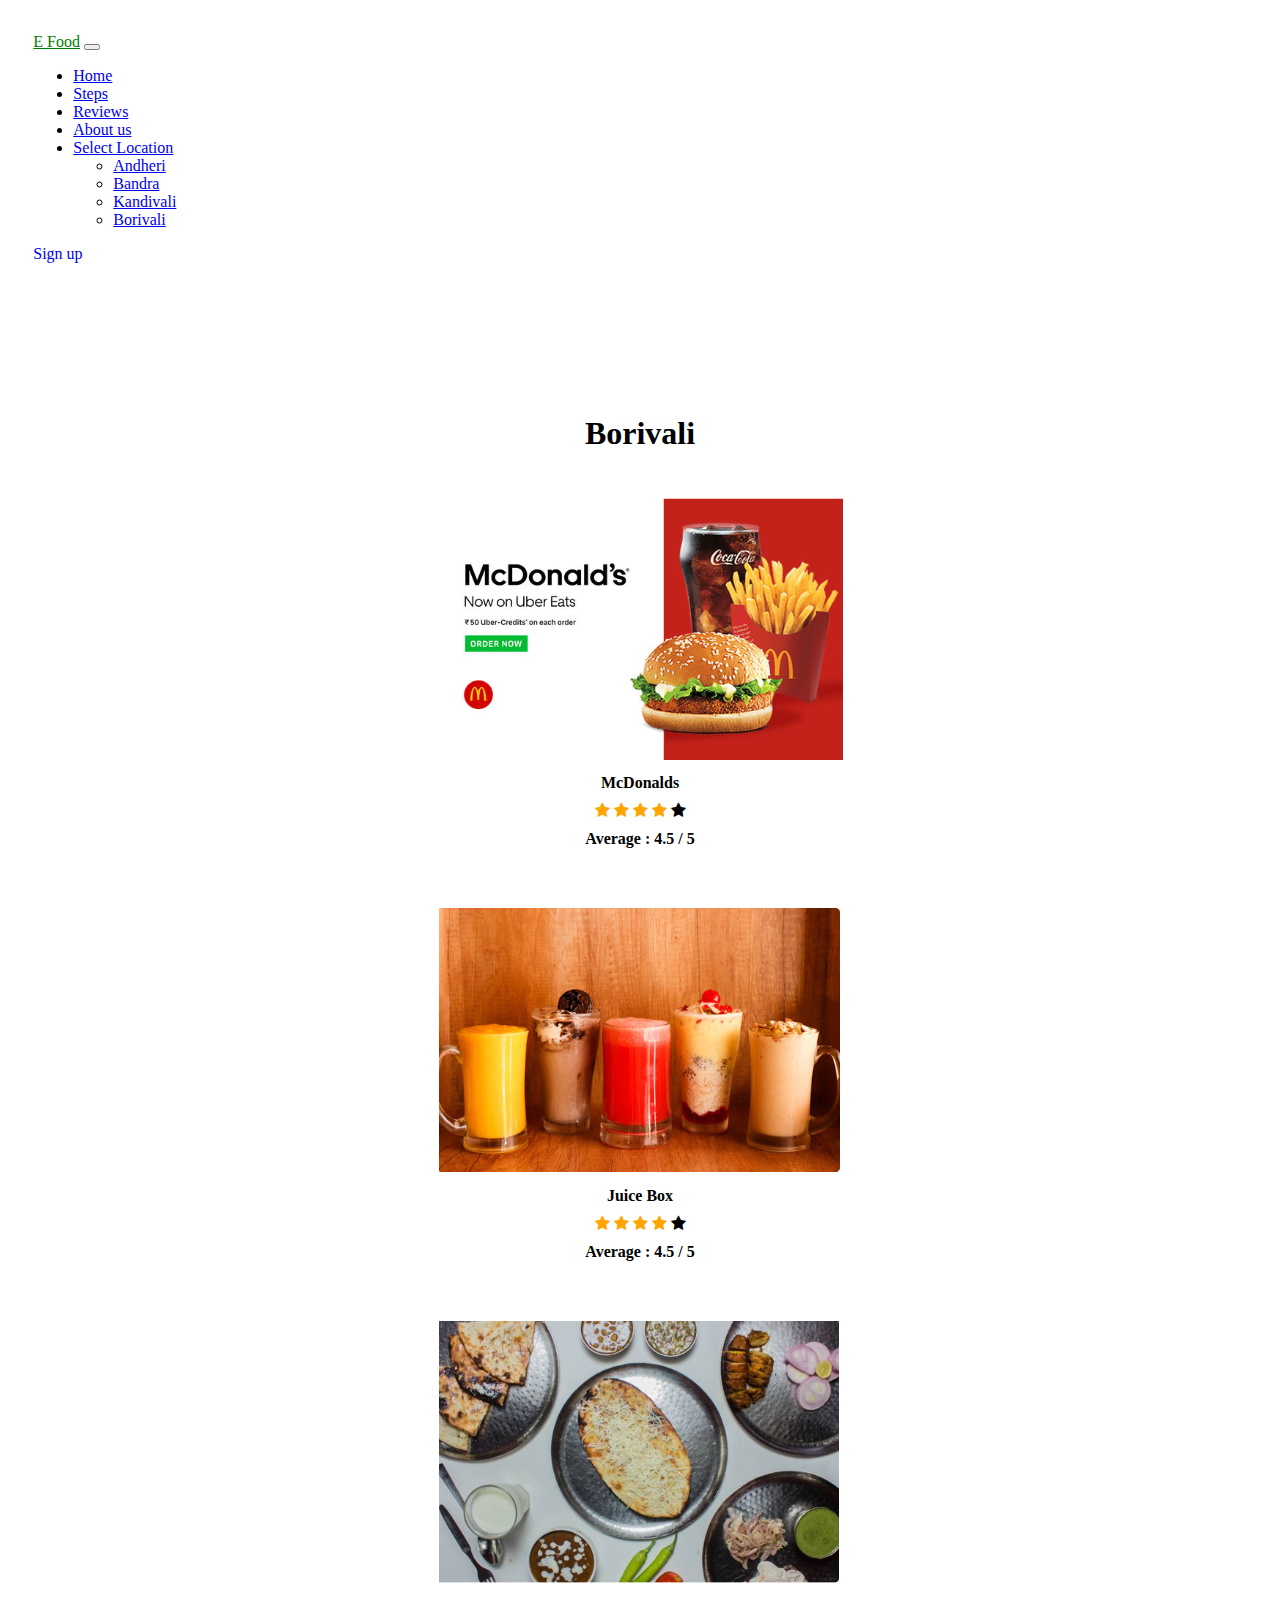
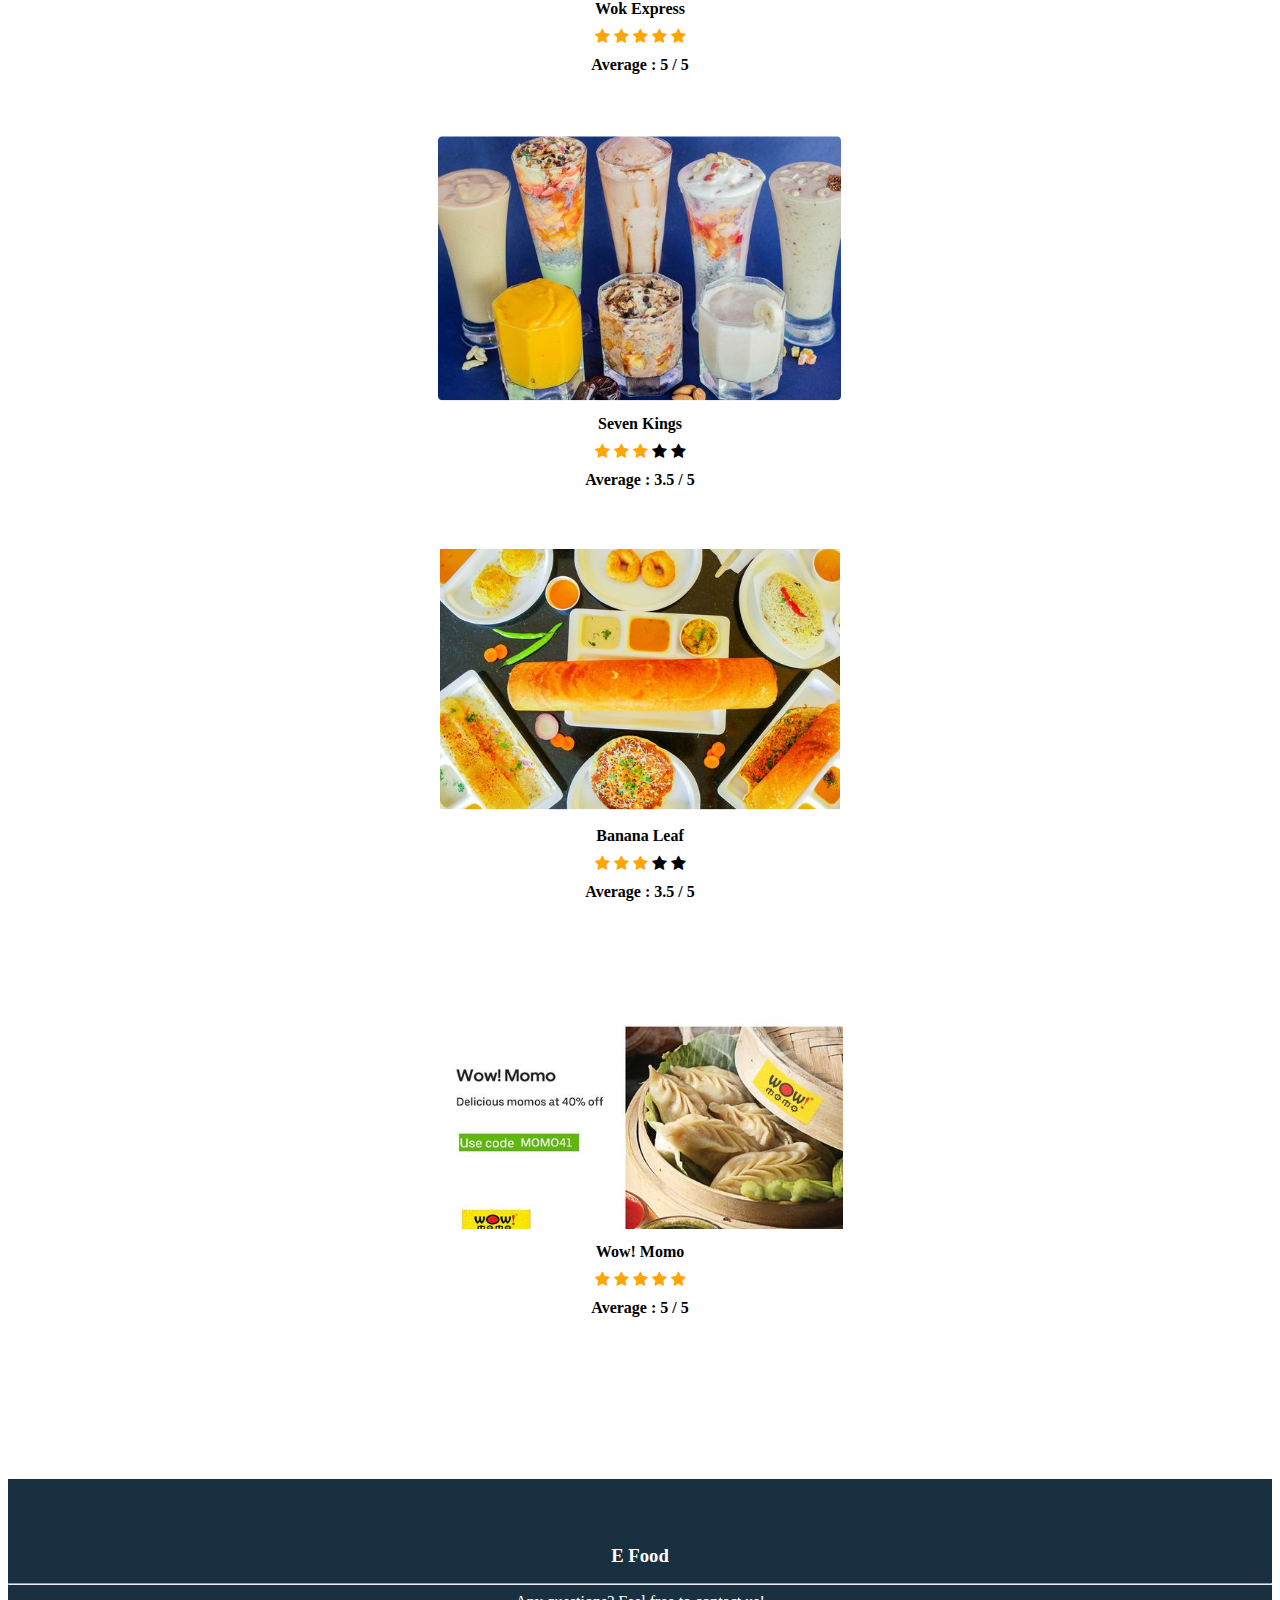
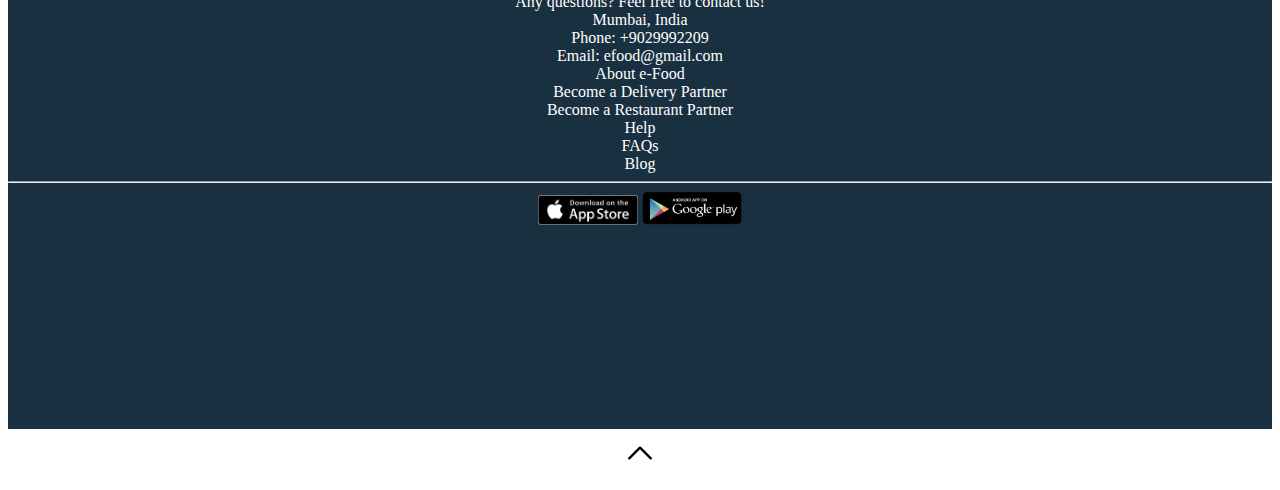
<file: borivali.html>
<!DOCTYPE html>
<html lang="en">
<head>
    <meta charset="UTF-8">
    <meta http-equiv="X-UA-Compatible" content="IE=edge">
    <meta name="viewport" content="width=device-width, initial-scale=1.0">
    <!-- CSS only -->
    <link href="https://cdn.jsdelivr.net/npm/bootstrap@5.2.0/dist/css/bootstrap.min.css" rel="stylesheet" integrity="sha384-gH2yIJqKdNHPEq0n4Mqa/HGKIhSkIHeL5AyhkYV8i59U5AR6csBvApHHNl/vI1Bx" crossorigin="anonymous">
    <script src="https://cdn.jsdelivr.net/npm/bootstrap@5.2.0/dist/js/bootstrap.bundle.min.js" integrity="sha384-A3rJD856KowSb7dwlZdYEkO39Gagi7vIsF0jrRAoQmDKKtQBHUuLZ9AsSv4jD4Xa" crossorigin="anonymous"></script>
    <link rel="stylesheet" href="https://cdnjs.cloudflare.com/ajax/libs/font-awesome/4.7.0/css/font-awesome.min.css">
    <link rel="stylesheet" href="css/andheri.css">
    <title>Eat Best</title>
</head>

<body>

    <nav class="navbar navbar-expand-lg sticky-top bg-light">
        <div class="container-fluid">
          <a class="navbar-brand" href="#">E Food</a>
          <button class="navbar-toggler" type="button" data-bs-toggle="collapse" data-bs-target="#navbarText" aria-controls="navbarText" aria-expanded="false" aria-label="Toggle navigation">
            <span class="navbar-toggler-icon"></span>
          </button>
          <div class="collapse navbar-collapse" id="navbarText">
            <ul class="navbar-nav me-auto mb-2 mb-lg-0">
              <li class="nav-item">
                <a class="nav-link" aria-current="page" href="index.html">Home</a>
              </li>
              <li class="nav-item">
                <a class="nav-link" href="index.html">Steps</a>
              </li>
              <li class="nav-item">
                <a class="nav-link" href="#">Reviews</a>
              </li>
              <li class="nav-item">
                <a class="nav-link" href="#section4">About us</a>
              </li>
              <li class="nav-item dropdown">
                <a class="nav-link dropdown-toggle" href="#" role="button" data-bs-toggle="dropdown" aria-expanded="false">
                  Select Location
                </a>
                <ul class="dropdown-menu">
                  <li><a class="dropdown-item" href="andheri.html">Andheri</a></li>
                  <li><a class="dropdown-item" href="bandra.html">Bandra</a></li>
                  <li><a class="dropdown-item" href="kandivali.html">Kandivali</a></li>
                  <li><a class="dropdown-item" href="borivali.html">Borivali</a></li>
                </ul>
              </li>

            </ul>
            <span class="navbar-text">
              <a href="signup.html">Sign up</a>
            </span>
          </div>
        </div>
      </nav>


      <div class="container">
        <div class="row">

          <h1>Borivali</h1>
            <div class="col-md-4 card">
              <img src="images/h1.png" alt="" srcset="">
              <p class="card-text">McDonalds</p>

              <div class="stars">
                <span class="fa fa-star checked"></span> 
                <span class="fa fa-star checked"></span>
                <span class="fa fa-star checked"></span>
                <span class="fa fa-star checked"></span>
                <span class="fa fa-star"></span>
              </div>
              <p>Average : 4.5 / 5</p>
            </div>



            <div class="col-md-4 card">
              <img src="images/h2.png" alt="" srcset="">
              <p class="card-text">Juice Box</p>
              <div class="stars">
                <span class="fa fa-star checked"></span> 
                <span class="fa fa-star checked"></span>
                <span class="fa fa-star checked"></span>
                <span class="fa fa-star checked"></span>
                <span class="fa fa-star "></span>
              </div>
              <p>Average : 4.5 / 5</p>
            </div>
            
            <div class="col-md-4 card">
              <img src="images/f3 (1).png" alt="" srcset="">
              <p class="card-text">Wok Express</p>
              <div class="stars">
                <span class="fa fa-star checked"></span> <span class="fa fa-star checked"></span>
                <span class="fa fa-star checked"></span>
                <span class="fa fa-star checked"></span>
                <span class="fa fa-star checked"></span>
              </div>
              <p>Average : 5 / 5</p>
            </div>

            <div class="col-md-4 card">
              <img src="images/h3.png" alt="" srcset="">
              <p class="card-text">Seven Kings</p>
              <div class="stars">
                <span class="fa fa-star checked"></span> <span class="fa fa-star checked"></span>
                <span class="fa fa-star checked"></span>
                <span class="fa fa-star "></span>
                <span class="fa fa-star "></span>
              </div>
              <p>Average : 3.5 / 5</p>
            </div>

            <div class="col-md-4 card">
              <img src="images/w1 (1).png" alt="" srcset="">
              <p class="card-text">Banana Leaf</p>
              <div class="stars">
                <span class="fa fa-star checked"></span> <span class="fa fa-star checked"></span>
                <span class="fa fa-star checked"></span>
                <span class="fa fa-star "></span>
                <span class="fa fa-star "></span>
              </div>
              <p>Average : 3.5 / 5</p>
            </div>

            <div class="col-md-4 card">
              <img src="images/as.png" alt="" srcset="">
              <p class="card-text">Wow! Momo</p>
              <div class="stars">
                <span class="fa fa-star checked"></span> <span class="fa fa-star checked"></span>
                <span class="fa fa-star checked"></span>
                <span class="fa fa-star checked"></span>
                <span class="fa fa-star checked"></span>
              </div>
              <p>Average : 5 / 5</p>
            </div>
        </div>
      </div>

      
      <div class="container-fluid section-third" id="section4">
            <h3>E Food</h3>
            <div class="row">
                <hr>
                    <div class="col-md-4">
                        <a href="">Any questions? Feel free to contact us!</a><br>
                        <a href="">Mumbai, India</a><br>
                        <a href="">Phone: +9029992209</a><br>
                        <a href="">Email: efood@gmail.com</a><br>
                    </div>

                    <div class="col-md-4">
                        <a href="">About e-Food</a><br>
                        <a href="">Become a Delivery Partner</a><br>
                        <a href="">Become a Restaurant Partner</a><br>
                    </div>

                    <div class="col-md-4">
                        <a href="">Help</a><br>
                        <a href="">FAQs</a><br>
                        <a href="">Blog</a><br>
                    </div>

                <hr>

                <div class="section-four">
                        <div>
                            <img src="images/astore.png" alt="" srcset="">
                        </div>
                        <div >
                            <img src="images/gplay.png" alt="" srcset="">
                        </div>
                </div>

            </div>
      </div>


      <div class="footer">
       <a href="#"><img src="images/upload.png" alt="" srcset=""></a>
      </div>
    
</body>
</html>
</file>
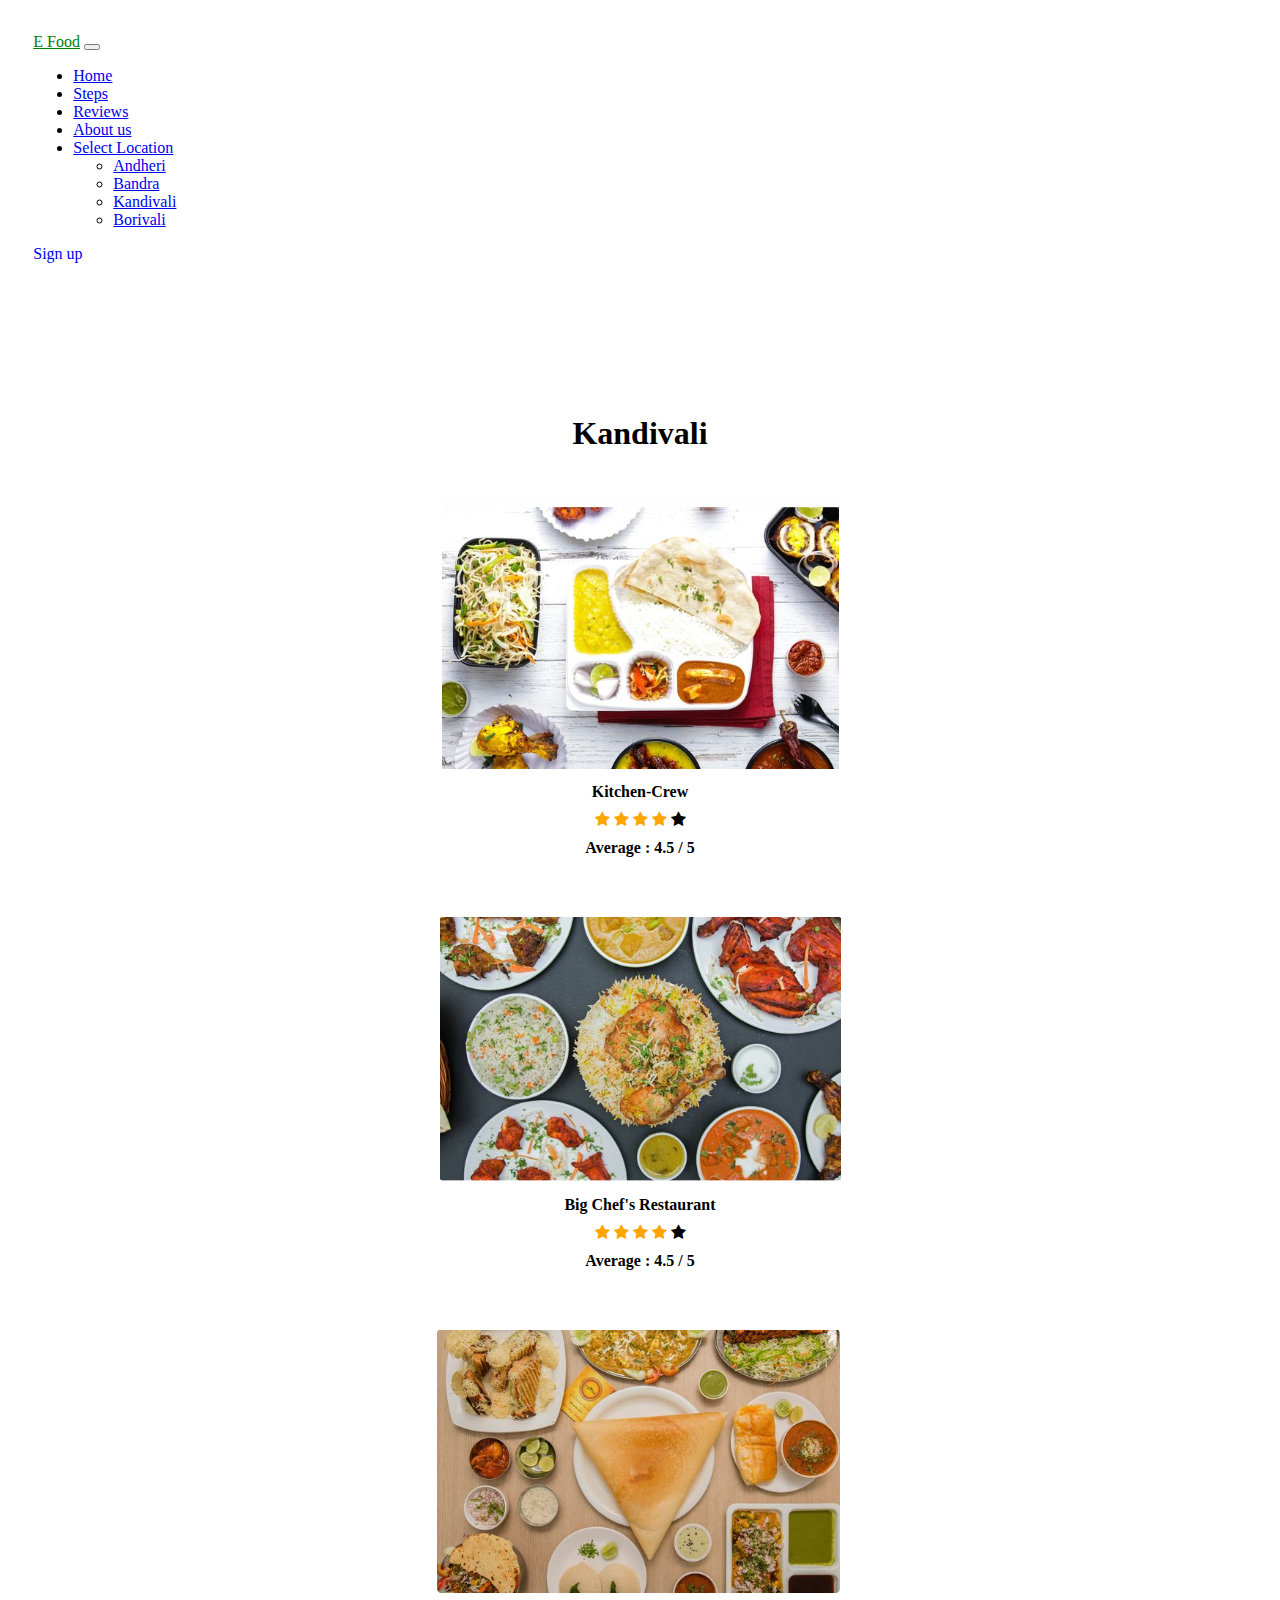
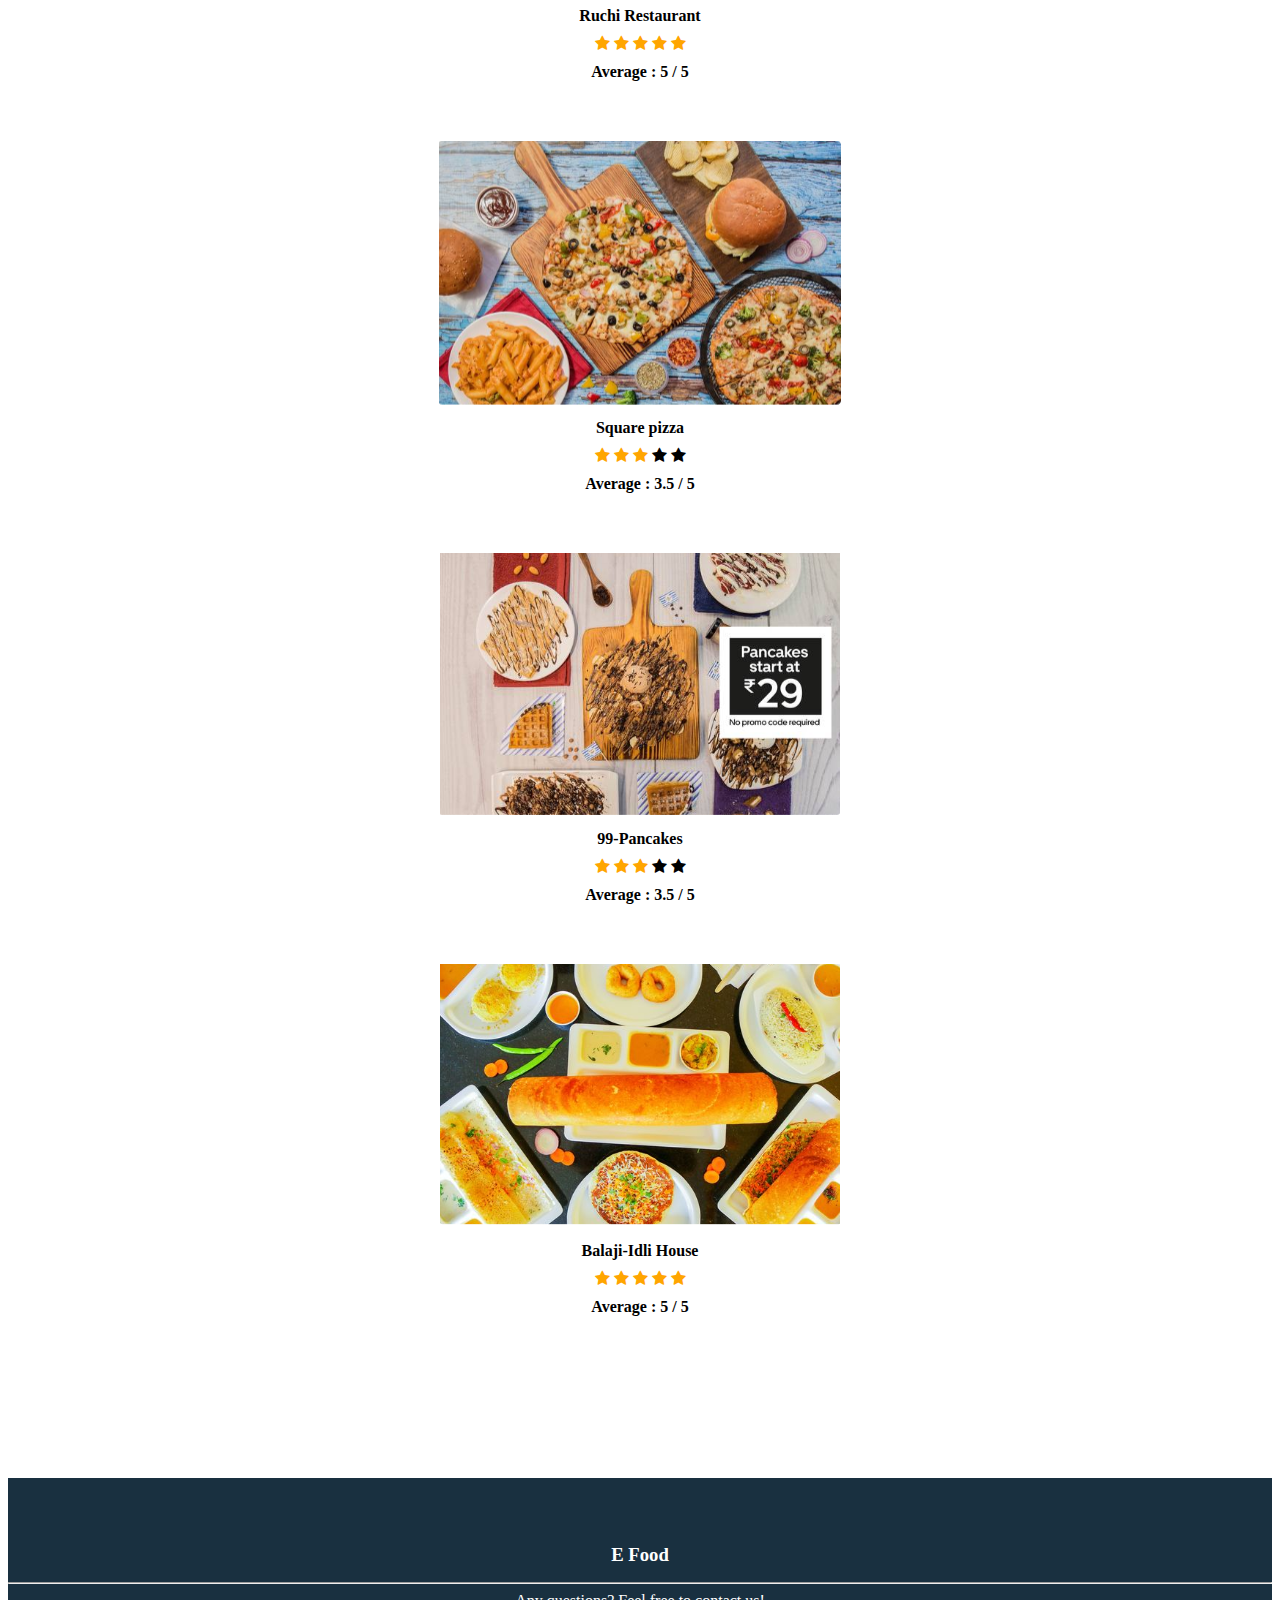
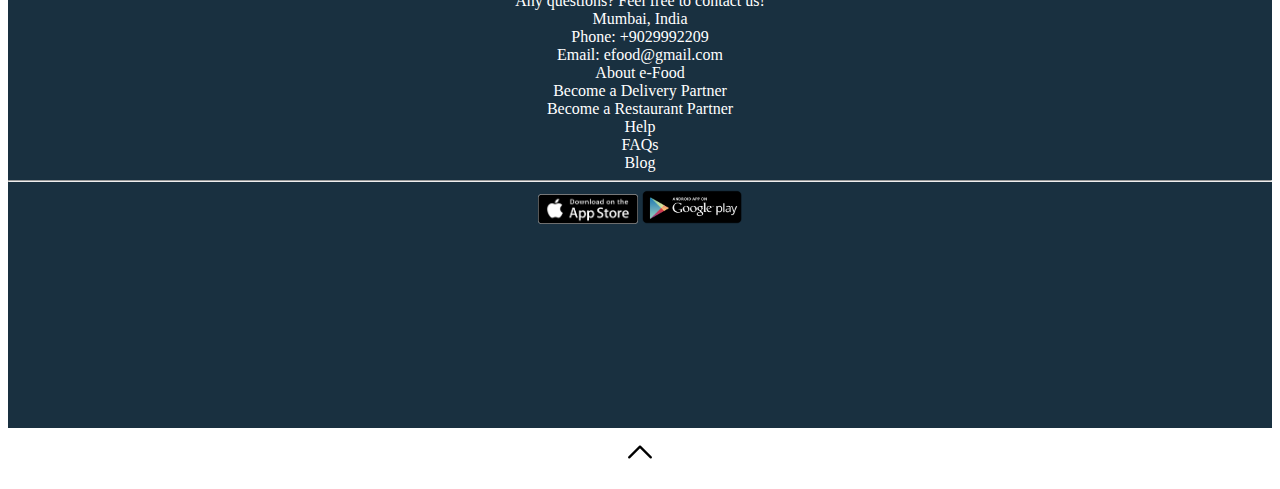
<file: kandivali.html>
<!DOCTYPE html>
<html lang="en">
<head>
    <meta charset="UTF-8">
    <meta http-equiv="X-UA-Compatible" content="IE=edge">
    <meta name="viewport" content="width=device-width, initial-scale=1.0">
    <!-- CSS only -->
    <link href="https://cdn.jsdelivr.net/npm/bootstrap@5.2.0/dist/css/bootstrap.min.css" rel="stylesheet" integrity="sha384-gH2yIJqKdNHPEq0n4Mqa/HGKIhSkIHeL5AyhkYV8i59U5AR6csBvApHHNl/vI1Bx" crossorigin="anonymous">
    <script src="https://cdn.jsdelivr.net/npm/bootstrap@5.2.0/dist/js/bootstrap.bundle.min.js" integrity="sha384-A3rJD856KowSb7dwlZdYEkO39Gagi7vIsF0jrRAoQmDKKtQBHUuLZ9AsSv4jD4Xa" crossorigin="anonymous"></script>
    <link rel="stylesheet" href="https://cdnjs.cloudflare.com/ajax/libs/font-awesome/4.7.0/css/font-awesome.min.css">
    <link rel="stylesheet" href="css/andheri.css">
    <title>Eat Best</title>
</head>

<body>

    <nav class="navbar navbar-expand-lg sticky-top bg-light">
        <div class="container-fluid">
          <a class="navbar-brand" href="#">E Food</a>
          <button class="navbar-toggler" type="button" data-bs-toggle="collapse" data-bs-target="#navbarText" aria-controls="navbarText" aria-expanded="false" aria-label="Toggle navigation">
            <span class="navbar-toggler-icon"></span>
          </button>
          <div class="collapse navbar-collapse" id="navbarText">
            <ul class="navbar-nav me-auto mb-2 mb-lg-0">
              <li class="nav-item">
                <a class="nav-link" aria-current="page" href="index.html">Home</a>
              </li>
              <li class="nav-item">
                <a class="nav-link" href="index.html">Steps</a>
              </li>
              <li class="nav-item">
                <a class="nav-link" href="#section4">Reviews</a>
              </li>
              <li class="nav-item">
                <a class="nav-link" href="#section4">About us</a>
              </li>
              <li class="nav-item dropdown">
                <a class="nav-link dropdown-toggle" href="#" role="button" data-bs-toggle="dropdown" aria-expanded="false">
                  Select Location
                </a>
                <ul class="dropdown-menu">
                  <li><a class="dropdown-item" href="andheri.html">Andheri</a></li>
                  <li><a class="dropdown-item" href="bandra.html">Bandra</a></li>
                  <li><a class="dropdown-item" href="kandivali.html">Kandivali</a></li>
                  <li><a class="dropdown-item" href="borivali.html">Borivali</a></li>
                </ul>
              </li>

            </ul>
            <span class="navbar-text">
              <a href="andheri.html">Sign up</a>
            </span>
          </div>
        </div>
      </nav>


      <div class="container">
        <div class="row">

          <h1>Kandivali</h1>
            <div class="col-md-4 card">
              <img src="images/t1 (1).png" alt="" srcset="">
              <p class="card-text">Kitchen-Crew</p>

              <div class="stars">
                <span class="fa fa-star checked"></span> 
                <span class="fa fa-star checked"></span>
                <span class="fa fa-star checked"></span>
                <span class="fa fa-star checked"></span>
                <span class="fa fa-star"></span>
              </div>
              <p>Average : 4.5 / 5</p>
            </div>



            <div class="col-md-4 card">
              <img src="images/u1.png" alt="" srcset="">
              <p class="card-text">Big Chef's Restaurant</p>
              <div class="stars">
                <span class="fa fa-star checked"></span> 
                <span class="fa fa-star checked"></span>
                <span class="fa fa-star checked"></span>
                <span class="fa fa-star checked"></span>
                <span class="fa fa-star "></span>
              </div>
              <p>Average : 4.5 / 5</p>
            </div>
            
            <div class="col-md-4 card">
              <img src="images/t3.png" alt="" srcset="">
              <p class="card-text">Ruchi Restaurant</p>
              <div class="stars">
                <span class="fa fa-star checked"></span> <span class="fa fa-star checked"></span>
                <span class="fa fa-star checked"></span>
                <span class="fa fa-star checked"></span>
                <span class="fa fa-star checked"></span>
              </div>
              <p>Average : 5 / 5</p>
            </div>

            <div class="col-md-4 card">
              <img src="images/v1.png" alt="" srcset="">
              <p class="card-text">Square pizza</p>
              <div class="stars">
                <span class="fa fa-star checked"></span> <span class="fa fa-star checked"></span>
                <span class="fa fa-star checked"></span>
                <span class="fa fa-star "></span>
                <span class="fa fa-star "></span>
              </div>
              <p>Average : 3.5 / 5</p>
            </div>

            <div class="col-md-4 card">
              <img src="images/v2 (1).png" alt="" srcset="">
              <p class="card-text">99-Pancakes</p>
              <div class="stars">
                <span class="fa fa-star checked"></span> <span class="fa fa-star checked"></span>
                <span class="fa fa-star checked"></span>
                <span class="fa fa-star "></span>
                <span class="fa fa-star "></span>
              </div>
              <p>Average : 3.5 / 5</p>
            </div>

            <div class="col-md-4 card">
              <img src="images/w1 (3).png" alt="" srcset="">
              <p class="card-text">Balaji-Idli House</p>
              <div class="stars">
                <span class="fa fa-star checked"></span> <span class="fa fa-star checked"></span>
                <span class="fa fa-star checked"></span>
                <span class="fa fa-star checked"></span>
                <span class="fa fa-star checked"></span>
              </div>
              <p>Average : 5 / 5</p>
            </div>
        </div>
      </div>

      
      <div class="container-fluid section-third" id="section4">
            <h3>E Food</h3>
            <div class="row">
                <hr>
                    <div class="col-md-4">
                        <a href="">Any questions? Feel free to contact us!</a><br>
                        <a href="">Mumbai, India</a><br>
                        <a href="">Phone: +9029992209</a><br>
                        <a href="">Email: efood@gmail.com</a><br>
                    </div>

                    <div class="col-md-4">
                        <a href="">About e-Food</a><br>
                        <a href="">Become a Delivery Partner</a><br>
                        <a href="">Become a Restaurant Partner</a><br>
                    </div>

                    <div class="col-md-4">
                        <a href="">Help</a><br>
                        <a href="">FAQs</a><br>
                        <a href="">Blog</a><br>
                    </div>

                <hr>

                <div class="section-four">
                        <div>
                            <img src="images/astore.png" alt="" srcset="">
                        </div>
                        <div >
                            <img src="images/gplay.png" alt="" srcset="">
                        </div>
                </div>

            </div>
      </div>


      <div class="footer">
       <a href="#"><img src="images/upload.png" alt="" srcset=""></a>
      </div>
    
</body>
</html>
</file>
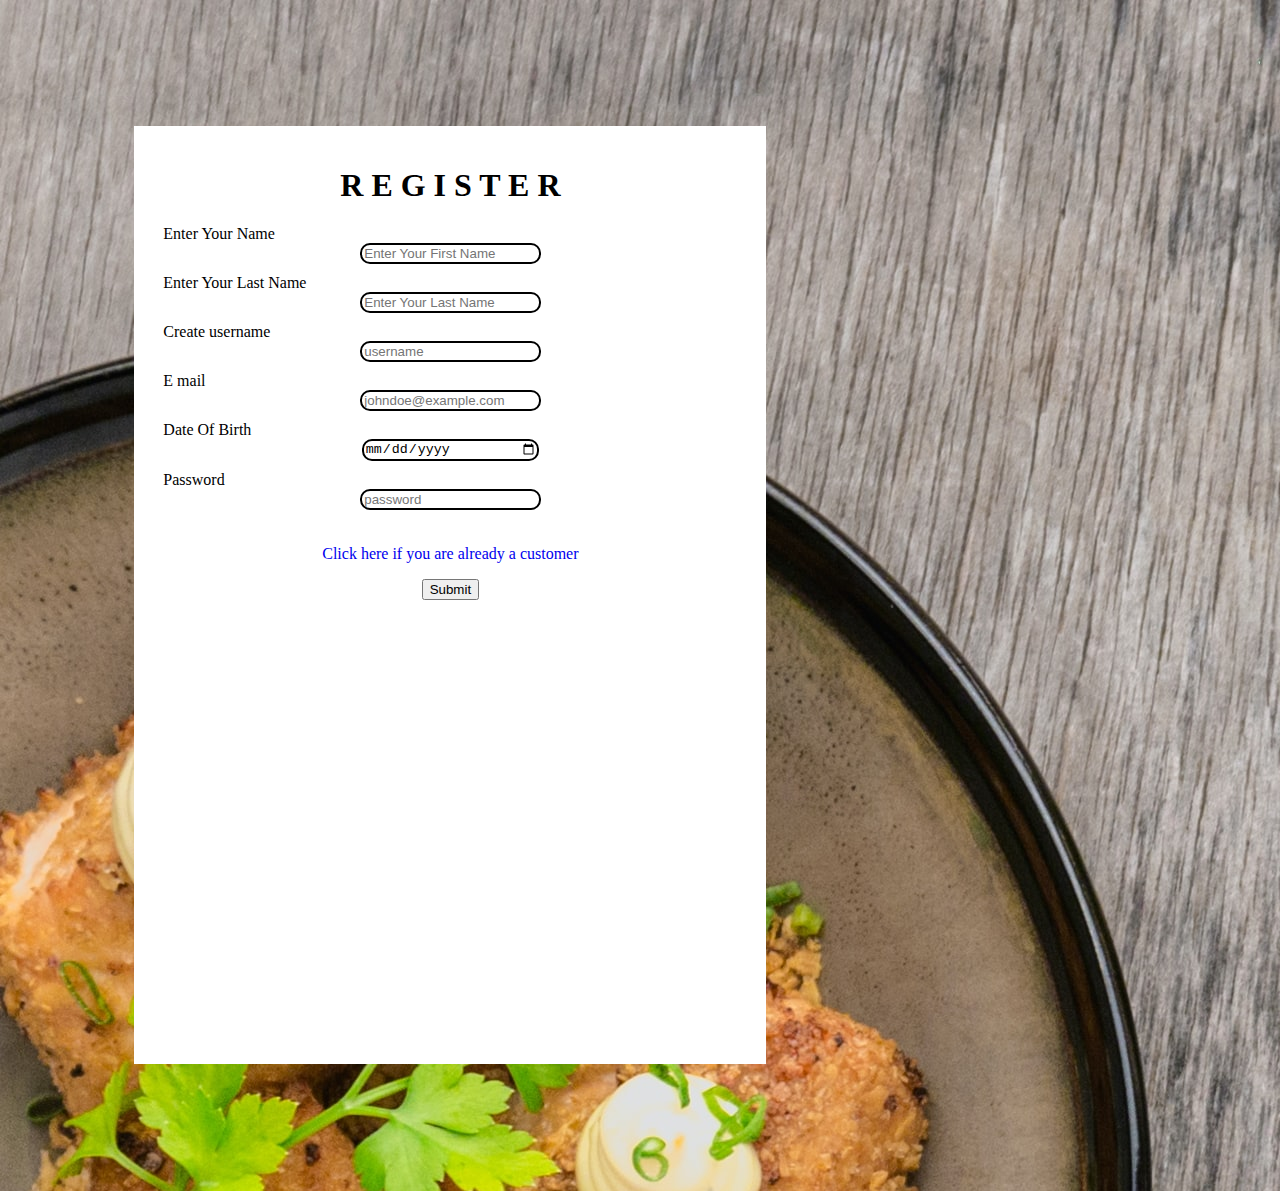
<file: signup.html>
<!DOCTYPE html>
<html lang="en">
<head>
    <meta charset="UTF-8">
    <meta http-equiv="X-UA-Compatible" content="IE=edge">
    <meta name="viewport" content="width=device-width, initial-scale=1.0">
    <!-- CSS only -->
    <!-- JavaScript Bundle with Popper -->
    <script src="https://cdn.jsdelivr.net/npm/bootstrap@5.2.0/dist/js/bootstrap.bundle.min.js" integrity="sha384-A3rJD856KowSb7dwlZdYEkO39Gagi7vIsF0jrRAoQmDKKtQBHUuLZ9AsSv4jD4Xa" crossorigin="anonymous"></script>
    <link rel="stylesheet" href="css/signup.css">
    <link href="https://cdn.jsdelivr.net/npm/bootstrap@5.2.0/dist/css/bootstrap.min.css" rel="stylesheet" integrity="sha384-gH2yIJqKdNHPEq0n4Mqa/HGKIhSkIHeL5AyhkYV8i59U5AR6csBvApHHNl/vI1Bx" crossorigin="anonymous">
    <title>Document</title>
</head>
<body>

    <div class="container">
        <div class="row">
            <div class="col card">
                <h1>R E G I S T E R</h1>
                <form action="">
                    <div class="input">
                        <label for="fname">Enter Your Name</label>
                        <input type="text" name="" placeholder="Enter Your First Name" id="" class="form-control" required>
                    </div>
                    <div class="input">
                        <label for="lname">Enter Your Last  Name</label>
                        <input type="text" name="" placeholder="Enter Your Last Name" id="" class="form-control" required>
                    </div>
                    <div class="input">
                        <label for="username">Create username</label>
                        <input type="text" name="" placeholder="username" id="" class="form-control" required>
                    </div>
                    <div class="input">
                        <label for="email">E mail</label>
                        <input type="email" name="" placeholder="johndoe@example.com" id="" class="form-control" required>
                    </div>
                    <div class="input">
                        <label for="dob">Date Of Birth</label>
                        <input type="date" name="" id="" class="form-control" required>
                    </div>
                    <div class="input">
                        <label for="Password">Password</label>
                        <input type="password" name="" placeholder="password" id="" class="form-control" required>
                    </div>
                    <div class="footer">
                        <p><a href="login.html">Click here if you are already a customer</a></p>
                        <div >
                            <button class="btn btn-primary" >Submit</button>
                        </div>
                    </div>
                    
                </form>
            </div>
        </div>
    </div>
    
</body>
</html>
</file>
<file: css/styles.css>
.navbar{
    padding: 2%;
}
.navbar-brand{
    color: green;
}
h3{
    text-align: center;
    margin: 16px;
}
.navbar-text a {
    text-decoration: none;
}
.row img{
    width: auto;
    aspect-ratio: auto 700 / 400;
    height: auto;
    margin: 5%;
}
.card{
    border: none;
}
.row p{
    margin: 5%;
    text-align: center;
}
hr{
    margin: auto !important;
    margin-top: 20px !important;
    margin-bottom: 20px !important;
    border: 0 !important;
    background: white;
    border-top: 3px solid white !important;
    display: block !important;
    width: 90% !important;
    unicode-bidi: isolate;
    margin-block-start: 0.5em;
    margin-block-end: 0.5em;
    margin-inline-start: auto;
    margin-inline-end: auto;
    overflow: hidden;
}
.section-third{
    padding-top: 50px;
    height: 500px;
    color: #fff;
    background-color: #193040;
}
.section-third .row{
    text-align: center;
}
.section-third a{
    text-decoration: none;
    color: white;
}
.section-third h3{
    text-align: center;
}
.section-four img{
    width: 100px;
}
.footer{
    text-align: center;
    padding: 1%;
}
.section-four div{
    display: inline-block;
}
</file>
<file: css/andheri.css>
.navbar{
    padding: 2%;
}
.navbar-brand{
    color: green;
}
h1{
    text-align: center;
}
h3{
    text-align: center;
    margin: 16px;
}
.navbar-text a {
    text-decoration: none;
}.section-third{
    padding-top: 50px;
    height: 500px;
    color: #fff;
    background-color: #193040;
}
.section-third .row{
    text-align: center;
}
.section-third a{
    text-decoration: none;
    color: white;
}
.section-third h3{
    text-align: center;
}
.section-four img{
    width: 100px;
}
.footer{
    text-align: center;
    padding: 1%;
}
.section-four div{
    display: inline-block;
}
.card{
    border: none;
    padding: 25px;
    text-align: center;
}
.container{
    margin-top: 10%;
    margin-bottom: 10%;
}
.checked{
    color: orange;
}
img:hover{
    transform: scale(0.9);
}
.card p{
    color: black;
    font-weight: bolder;
    margin: 10px;
}
</file>
<file: css/signup.css>
.container{
    margin: 10%;
    width: 50% !important;
}
.card{
    height: 100vh;
    background: white;
    border-radius: 0px !important;
    padding: 3%;
}
body{
    background-image: url(../images/background.jpg);
    background-size: auto;
    background-repeat: no-repeat;
}
.input{
    margin: 10px;
}
label{
    color: black;
    margin-bottom: 10px;
}
.col h1{
    color: black;
    text-align: center;
}
input{
    width: 30%;
    border: 2px solid;
    border-radius: 10px;
    display: block;
    margin: auto;
    color: black !important;
}
.card p a{
    text-decoration: none;
    display: flex;
    justify-content: center;
    margin: 10px;
}
.btn{
    display: block !important;
    margin: auto;
}
.footer
{
    margin: 35px;
}
@media screen and (max-width: 992px) {
    .container{
        width: auto !important;
    }
}
</file>
